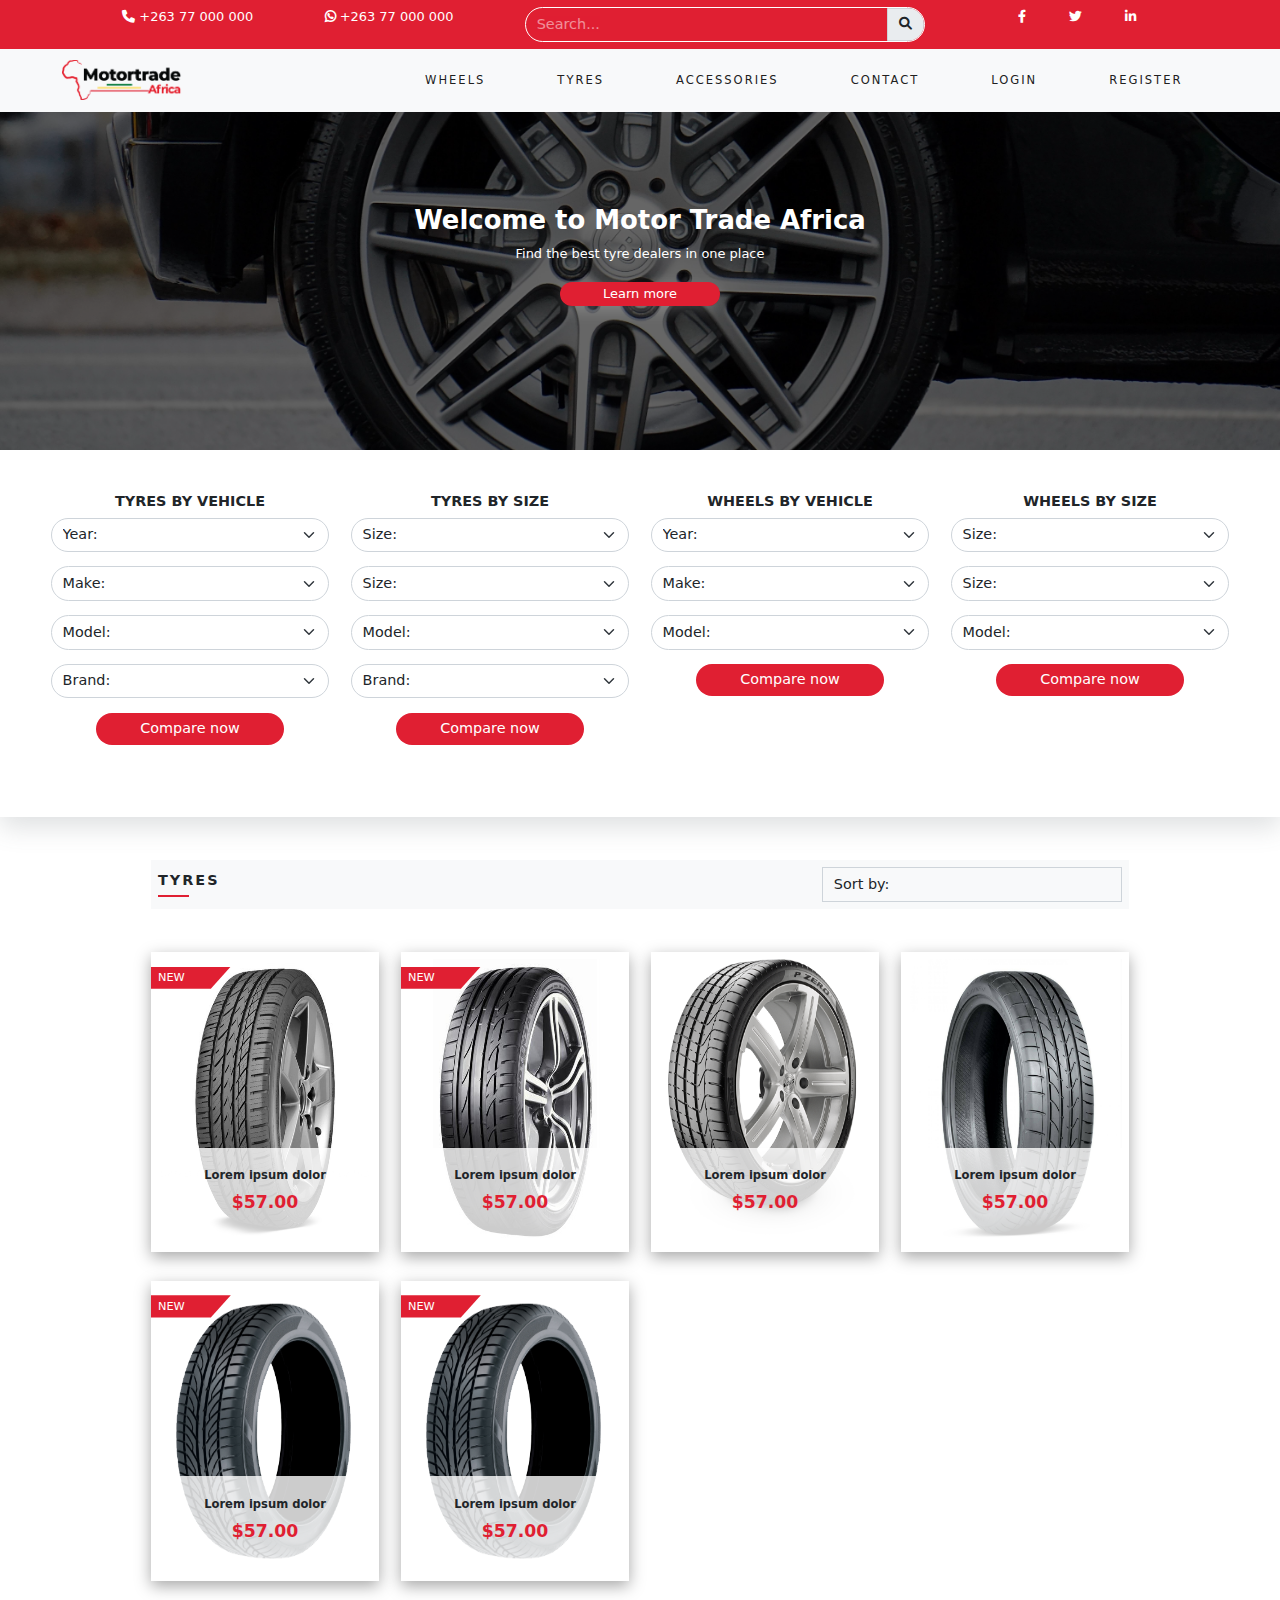
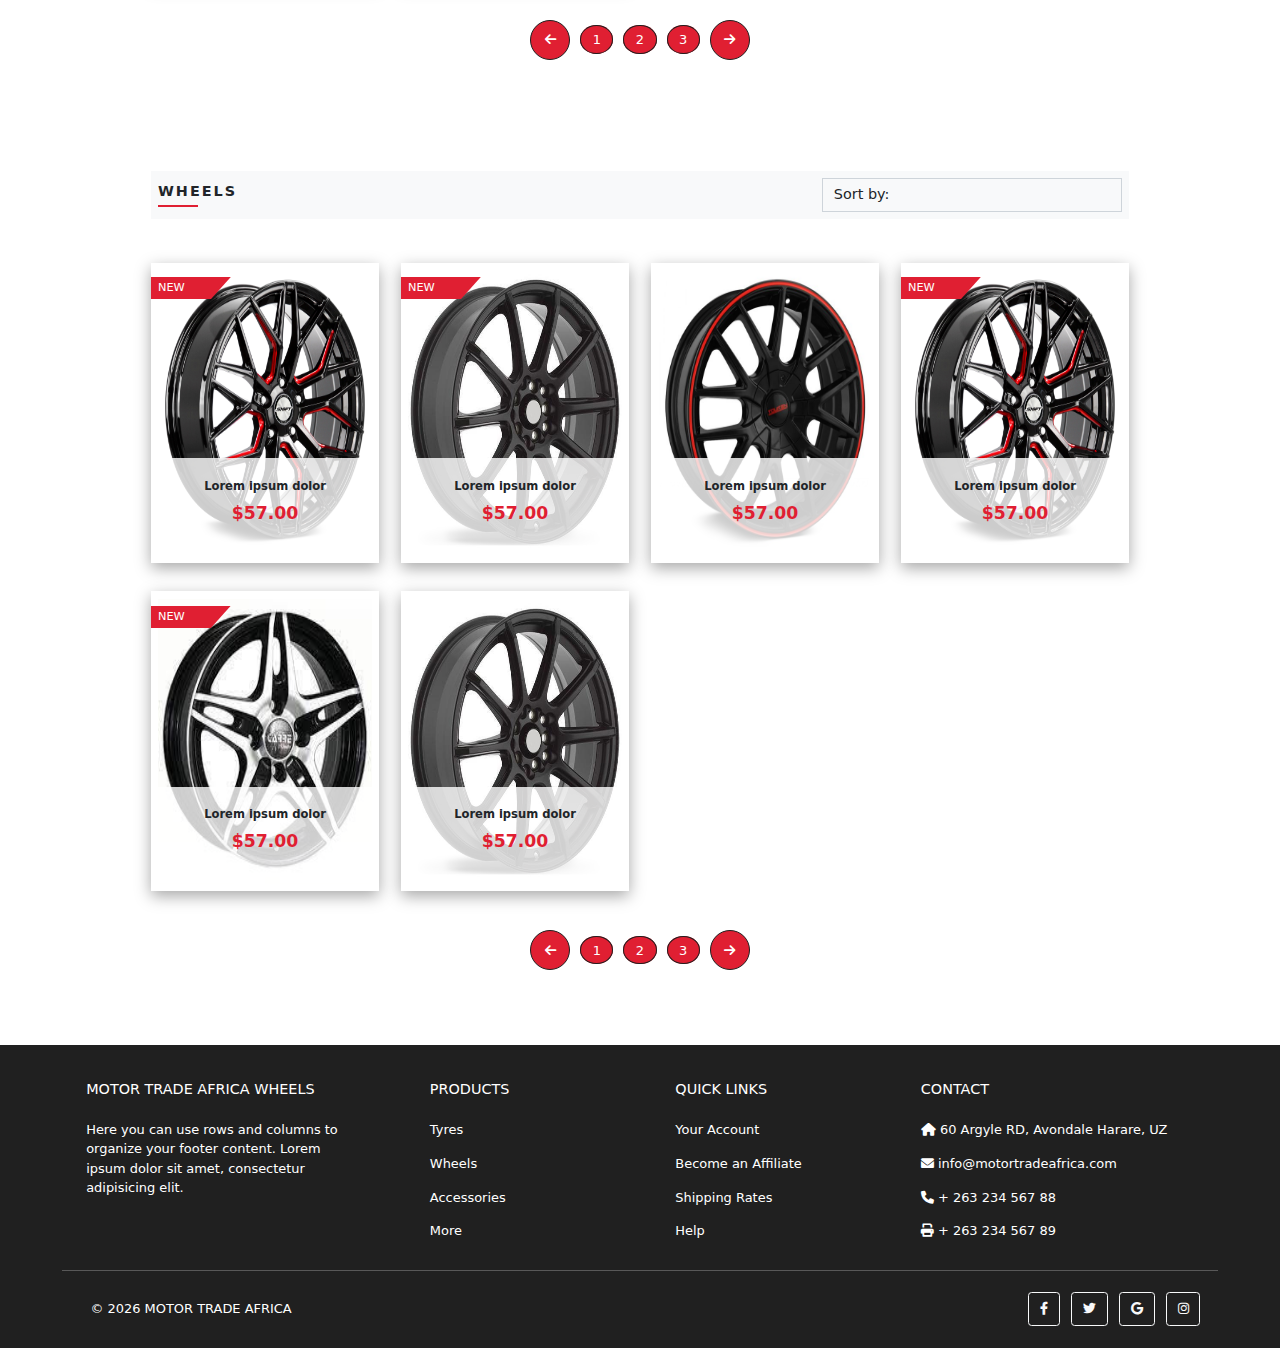
<file: index.html>
<!DOCTYPE html>
<html lang="en">
<head>
    <meta charset="UTF-8">
    <title>Home</title>
    <link rel="stylesheet" href="assets/css/bootstrap.min.css">
    <link rel="stylesheet" href="assets/css/style.css">
    <script src="assets/js/bootstrap.bundle.min.js"></script>

    <!--    Animate CSS -->
    <link rel="stylesheet" href="https://cdnjs.cloudflare.com/ajax/libs/animate.css/3.7.0/animate.min.css">
    <!--    owlCarousel -->
    <link rel="stylesheet"
          href="https://cdnjs.cloudflare.com/ajax/libs/OwlCarousel2/2.3.4/assets/owl.carousel.min.css"/>
    <link rel="stylesheet"
          href="https://cdnjs.cloudflare.com/ajax/libs/OwlCarousel2/2.3.4/assets/owl.theme.default.css"/>
    <script src="https://cdnjs.cloudflare.com/ajax/libs/OwlCarousel2/2.3.4/owl.carousel.js"></script>

    <!--  Fontawesome  -->
    <link rel="stylesheet" href="https://cdnjs.cloudflare.com/ajax/libs/font-awesome/6.0.0/css/all.min.css"/>

    <!--    Google fonts -->
    <link rel="preconnect" href="https://fonts.googleapis.com">
    <link rel="preconnect" href="https://fonts.gstatic.com" crossorigin>
    <link href="https://fonts.googleapis.com/css2?family=Poppins:wght@100;200;300;400;500;600;700&display=swap" rel="stylesheet">

</head>
<body>
<div class="topbar-container fixed-top">
    <div class="container mb-0 pt-1" id="topbar">
        <div class="d-flex justify-content-evenly topbar py-1 mb-0">
            <a href="#" class="d-none d-sm-none d-md-block topbar-phone-link">
                <i class="fa fa-phone"></i>
                +263 77 000 000
            </a>
            <a href="#" class="d-none d-sm-none d-md-block topbar-phone-link">
                <i class="fa-brands fa-whatsapp fw-bold"></i>
                +263 77 000 000
            </a>

            <div class="input-group mb-1 search-group">
                <input type="text" class="form-control bg-transparent" placeholder="Search..." aria-label="search field"
                       aria-describedby="basic-search">
                <span class="input-group-text" id="basic-search"><i class="fa fa-search"></i></span>
            </div>

            <div class="social d-flex flex-row justify-content-evenly">
                <a href="#" class="d-none d-sm-none d-md-block topbar-phone-link mx-4"><i class="fa-brands fa-facebook-f"></i></a>
                <a href="#" class="d-none d-sm-none d-md-block topbar-phone-link mx-4"><i class="fa-brands fa-twitter"></i></a>
                <a href="#" class="d-none d-sm-none d-md-block topbar-phone-link mx-4"><i class="fa-brands fa-linkedin-in"></i></a>
            </div>

        </div>
    </div>

    <div class="bg-light mt-0">
        <div class="container py-0">
            <nav class="navbar navbar-expand-lg navbar-light bg-light">
                <div class="container-fluid">
                    <a class="navbar-brand logo" href="index.html">
                        <img src="assets/logos/logo.png" alt="logo">
                    </a>
                    <button class="navbar-toggler" type="button" data-bs-toggle="collapse" data-bs-target="#navbarNav"
                            aria-controls="navbarNav" aria-expanded="false" aria-label="Toggle navigation">
                        <span class="navbar-toggler-icon"></span>
                    </button>
                    <div class="collapse navbar-collapse" id="navbarNav">
                        <ul class="navbar-nav ms-auto">
                            <li class="nav-item">
                                <a class="nav-link active" href="#">Wheels</a>
                            </li>
                            <li class="nav-item">
                                <a class="nav-link" href="#">Tyres</a>
                            </li>
                            <li class="nav-item">
                                <a class="nav-link" href="#">Accessories</a>
                            </li>
                            <li class="nav-item">
                                <a class="nav-link" href="#" tabindex="-1">Contact</a>
                            </li>
                            <li class="nav-item">
                                <a class="nav-link" href="login.html" tabindex="-1">Login</a>
                            </li>
                            <li class="nav-item">
                                <a class="nav-link" href="register.html" tabindex="-1">Register</a>
                            </li>
                        </ul>
                    </div>
                </div>
            </nav>
        </div>
    </div>
</div>
<!-- Hero Slider -->
<div id="carouselExampleCaptions" class="carousel slide" data-bs-ride="carousel">
    <div class="carousel-inner">

        <div class="carousel-item active">
            <img src="assets/images/hero-a.jpg" class="d-block w-100" alt="...">
            <div class="cover">
                <div class="carousel-caption d-md-block">
                    <h5>Welcome to Motor Trade Africa</h5>
                    <p class="mb-4">Find the best tyre dealers in one  place</p>
                    <a href="#" class="button my-4">Learn more</a>
                </div>
            </div>
        </div>

        <div class="carousel-item">
            <img src="assets/images/hero-b.jpg" class="d-block w-100" alt="...">
            <div class="cover">
                <div class="carousel-caption d-md-block">
                    <h5>Best tyre dealership</h5>
                    <p class="mb-4">Some representative placeholder content for the second slide.</p>
                    <a href="#" class="button my-4">Learn more</a>
                </div>
            </div>
        </div>

        <div class="carousel-item">
            <img src="assets/images/hero-c.jpg" class="d-block w-100" alt="...">
            <div class="cover">
                <div class="carousel-caption d-md-block">
                    <h5>Wheel related accessories</h5>
                    <p class="mb-4">Some representative placeholder content for the third slide.</p>
                    <a href="#" class="button my-4">Learn more</a>
                </div>
            </div>
        </div>
    </div>
</div>
<!-- Hero Slider -->

<!-- Search fields -->
<section id="search-section" class="py-5">
        <div class="container">
            <div class="row">
<!--                Tyre by vehicle-->
                <div class="col-md-3">
                    <div class="search-card">
                        <form action="#" id="tyre-by-vehicle" class="text-center">
                            <h5 class="default-h-four">Tyres by vehicle</h5>

                            <select class="form-select" aria-label="sort" id="vehicle-year">
                                <option selected>Year:</option>
                                <option value="1">1</option>
                                <option value="2">2</option>
                                <option value="3">3</option>
                                <option value="4">4</option>
                                <option value="4">5</option>
                            </select>

                            <select class="form-select" aria-label="sort" id="vehicle-make">
                                <option selected>Make:</option>
                                <option value="1">Sedan</option>
                                <option value="2">Coupe</option>
                                <option value="3">Station wagon</option>
                                <option value="4">Hatchback</option>
                                <option value="4">SUV</option>
                            </select>

                            <select class="form-select" aria-label="sort" id="vehicle-model">
                                <option selected>Model:</option>
                                <option value="1">Model</option>
                                <option value="2">Model b</option>
                                <option value="3">Model c</option>
                                <option value="4">Model d</option>
                                <option value="4">Model e</option>
                            </select>

                            <select class="form-select" aria-label="sort" id="vehicle-brand">
                                <option selected>Brand:</option>
                                <option value="1">Brand</option>
                                <option value="2">Brand b</option>
                                <option value="3">Model c</option>
                                <option value="4">Brand d</option>
                                <option value="4">Brand e</option>
                            </select>

                            <button class="compare btn">Compare now</button>
                        </form>
                    </div>
                </div>
<!--                Tyre by size -->
                <div class="col-md-3">
                    <div class="search-card">
                        <form action="#" id="tyre-by-size" class="text-center">
                            <h5 class="default-h-four">Tyres by size</h5>

                            <select class="form-select" aria-label="sort" id="tyre-size">
                                <option selected>Size:</option>
                                <option value="2">6</option>
                                <option value="1">6.5</option>
                                <option value="3">7</option>
                                <option value="4">7.5</option>
                                <option value="4">8</option>
                            </select>

                            <select class="form-select" aria-label="sort" id="second-tyre-size">
                                <option selected>Size:</option>
                                <option value="1">1</option>
                                <option value="2">2</option>
                                <option value="3">3</option>
                                <option value="4">4</option>
                                <option value="4">5</option>
                            </select>

                            <select class="form-select" aria-label="sort" id="model">
                                <option selected>Model:</option>
                                <option value="1">Model</option>
                                <option value="2">Model b</option>
                                <option value="3">Model c</option>
                                <option value="4">Model d</option>
                                <option value="4">Model e</option>
                            </select>
                            <select class="form-select" aria-label="sort" id="brand">
                                <option selected>Brand:</option>
                                <option value="1">Brand</option>
                                <option value="2">Brand b</option>
                                <option value="3">Model c</option>
                                <option value="4">Brand d</option>
                                <option value="4">Brand e</option>
                            </select>

                            <button class="compare btn">Compare now</button>
                        </form>
                    </div>
                </div>
<!--                Rim by vehicle -->
                <div class="col-md-3">
                    <div class="search-card">
                        <form action="#" id="rim-by-vehicle" class="text-center">
                            <h5 class="default-h-four">Wheels by vehicle</h5>

                            <select class="form-select" aria-label="sort" id="year">
                                <option selected>Year:</option>
                                <option value="1">1</option>
                                <option value="2">2</option>
                                <option value="3">3</option>
                                <option value="4">4</option>
                                <option value="4">5</option>
                            </select>

                            <select class="form-select" aria-label="sort" id="make">
                                <option selected>Make:</option>
                                <option value="1">Sedan</option>
                                <option value="2">Coupe</option>
                                <option value="3">Station wagon</option>
                                <option value="4">Hatchback</option>
                                <option value="4">SUV</option>
                            </select>

                            <select class="form-select" aria-label="sort" id="model">
                                <option selected>Model:</option>
                                <option value="1">Model</option>
                                <option value="2">Model b</option>
                                <option value="3">Model c</option>
                                <option value="4">Model d</option>
                                <option value="4">Model e</option>
                            </select>

                            <button class="compare btn">Compare now</button>
                        </form>
                    </div>
                </div>
<!--                Rim by size -->
                <div class="col-md-3">
                    <div class="search-card">
                        <form action="#" id="rim-by-size" class="text-center">
                            <h5 class="default-h-four">Wheels by size</h5>

                            <select class="form-select" aria-label="sort" id="first-size">
                                <option selected>Size:</option>
                                <option value="1">1</option>
                                <option value="2">2</option>
                                <option value="3">3</option>
                                <option value="4">4</option>
                                <option value="4">5</option>
                            </select>

                            <select class="form-select" aria-label="sort" id="second-size">
                                <option selected>Size:</option>
                                <option value="1">1</option>
                                <option value="2">2</option>
                                <option value="3">3</option>
                                <option value="4">4</option>
                                <option value="4">5</option>
                            </select>

                            <select class="form-select" aria-label="sort" id="model">
                                <option selected>Model:</option>
                                <option value="1">Model</option>
                                <option value="2">Model b</option>
                                <option value="3">Model c</option>
                                <option value="4">Model d</option>
                                <option value="4">Model e</option>
                            </select>

                            <button class="compare btn">Compare now</button>
                        </form>
                    </div>
                </div>
            </div>
        </div>
    </section>
<!-- End Search fields -->

<section class="featured py-5">
    <div class="container">
        <div class="row">
            <div class="col-md-10 mx-auto">
                <div class="bg-light d-block text-center mb-5 p-2">
                    <div class="d-flex justify-content-between flex-md-row flex-sm-column align-items-center">
                        <h4 class="default-h-four">Tyres</h4>
                        <select class="form-select" aria-label="sort" id="sort">
                            <option selected style="font-size: .8rem">Sort by:</option>
                            <option value="1">Most relevant</option>
                            <option value="2">A-Z</option>
                            <option value="3">Z-A</option>
                            <option value="4">Lowest price</option>
                            <option value="4">Highest price</option>
                        </select>
                    </div>
                </div>

                <!--        Products -->
                <div class="row my-3">
                    <div class="col-md-3">
                        <div class="tyre-card p-2" data-bs-toggle="tooltip" data-bs-placement="top"
                             title="Click to view more">
                            <a href="product-detail.html">
                                <img src="assets/images/tyre-a.jpg" alt="">
                            </a>

                            <h5 class="new small ps-2">NEW</h5>
                            <div class="product-detail d-flex justify-content-center align-items-center p-4 flex-column">
                                <h5 class="product-name">Lorem ipsum dolor</h5>
                                <p class="price">$57.00</p>
                            </div>
                        </div>
                    </div>

                    <div class="col-md-3">
                        <div class="tyre-card p-2" data-bs-toggle="tooltip" data-bs-placement="top"
                             title="Click to view more">
                            <a href="product-detail.html">
                                <img src="assets/images/tyre-b.jpg" alt="">
                            </a>

                            <h5 class="new small ps-2">NEW</h5>
                            <div class="product-detail d-flex justify-content-center align-items-center p-4 flex-column">
                                <h5 class="product-name">Lorem ipsum dolor</h5>
                                <p class="price">$57.00</p>
                            </div>
                        </div>
                    </div>

                    <div class="col-md-3">
                        <div class="tyre-card p-2" data-bs-toggle="tooltip" data-bs-placement="top"
                             title="Click to view more">
                            <a href="">
                                <img src="assets/images/tyre-c.png" alt="">
                            </a>

                            <div class="product-detail d-flex justify-content-center align-items-center p-4 flex-column">
                                <h5 class="product-name">Lorem ipsum dolor</h5>
                                <p class="price">$57.00</p>
                            </div>
                        </div>
                    </div>

                    <div class="col-md-3">
                        <div class="tyre-card p-2" data-bs-toggle="tooltip" data-bs-placement="top"
                             title="Click to view more">
                            <a href="">
                                <img src="assets/images/tyre-d.jpg" alt="">
                            </a>

                            <div class="product-detail d-flex justify-content-center align-items-center p-4 flex-column">
                                <h5 class="product-name">Lorem ipsum dolor</h5>
                                <p class="price">$57.00</p>
                            </div>
                        </div>
                    </div>

                    <div class="col-md-3">
                        <div class="tyre-card p-2" data-bs-toggle="tooltip" data-bs-placement="top"
                             title="Click to view more">
                            <a href="">
                                <img src="assets/images/tyre-e.png" alt="">
                            </a>

                            <h5 class="new small ps-2">NEW</h5>
                            <div class="product-detail d-flex justify-content-center align-items-center p-4 flex-column">
                                <h5 class="product-name">Lorem ipsum dolor</h5>
                                <p class="price">$57.00</p>
                            </div>
                        </div>
                    </div>

                    <div class="col-md-3">
                        <div class="tyre-card p-2" data-bs-toggle="tooltip" data-bs-placement="top"
                             title="Click to view more">
                            <a href="">
                                <img src="assets/images/tyre-e.png" alt="">
                            </a>

                            <h5 class="new small ps-2">NEW</h5>
                            <div class="product-detail d-flex justify-content-center align-items-center p-4 flex-column">
                                <h5 class="product-name">Lorem ipsum dolor</h5>
                                <p class="price">$57.00</p>
                            </div>
                        </div>
                    </div>
                    <div class="my-2 w-100 text-center">
                        <div class="row">
                            <div class="col-md-4 col-sm-12 mx-auto">
                                <button class="page">
                                    <i class="fa fa-arrow-left"></i>
                                </button>
                                <span class="page">1</span>
                                <span class="page">2</span>
                                <span class="page">3</span>
                                <button class="page">
                                    <i class="fa fa-arrow-right"></i>
                                </button>
                            </div>
                        </div>
                    </div>
                </div>
                <!--        Products -->
            </div>
        </div>
    </div>
</section>

<section class="featured py-5">
    <div class="container">
        <div class="row">
            <div class="col-md-10 mx-auto">
                <div class="bg-light d-block text-center mb-5 p-2">
                    <div class="d-flex justify-content-between flex-md-row flex-sm-column align-items-center">
                        <h4 class="default-h-four">Wheels</h4>
                        <select class="form-select" aria-label="sort" id="sort">
                            <option selected style="font-size: .8rem">Sort by:</option>
                            <option value="1">Most relevant</option>
                            <option value="2">A-Z</option>
                            <option value="3">Z-A</option>
                            <option value="4">Lowest price</option>
                            <option value="4">Highest price</option>
                        </select>
                    </div>
                </div>

                <!--        Products -->
                <div class="row my-4">
                    <div class="col-md-3">
                        <div class="tyre-card p-2" data-bs-toggle="tooltip" data-bs-placement="top"
                             title="Click to view more">
                            <a href="">
                                <img src="assets/images/rim-d.jpg" alt="">
                            </a>

                            <h5 class="new small ps-2">NEW</h5>
                            <div class="product-detail d-flex justify-content-center align-items-center p-4 flex-column">
                                <h5 class="product-name">Lorem ipsum dolor</h5>
                                <p class="price">$57.00</p>
                            </div>
                        </div>
                    </div>

                    <div class="col-md-3">
                        <div class="tyre-card p-2" data-bs-toggle="tooltip" data-bs-placement="top"
                             title="Click to view more">
                            <a href="">
                                <img src="assets/images/rim-b.jpg" alt="">
                            </a>

                            <h5 class="new small ps-2">NEW</h5>
                            <div class="product-detail d-flex justify-content-center align-items-center p-4 flex-column">
                                <h5 class="product-name">Lorem ipsum dolor</h5>
                                <p class="price">$57.00</p>
                            </div>
                        </div>
                    </div>

                    <div class="col-md-3">
                        <div class="tyre-card p-2" data-bs-toggle="tooltip" data-bs-placement="top"
                             title="Click to view more">
                            <a href="">
                                <img src="assets/images/rim-c.jpg" alt="">
                            </a>

                            <div class="product-detail d-flex justify-content-center align-items-center p-4 flex-column">
                                <h5 class="product-name">Lorem ipsum dolor</h5>
                                <p class="price">$57.00</p>
                            </div>
                        </div>
                    </div>

                    <div class="col-md-3">
                        <div class="tyre-card p-2" data-bs-toggle="tooltip" data-bs-placement="top"
                             title="Click to view more">
                            <a href="">
                                <img src="assets/images/rim-d.jpg" alt="">
                            </a>
                            <h5 class="new small ps-2">NEW</h5>
                            <div class="product-detail d-flex justify-content-center align-items-center p-4 flex-column">
                                <h5 class="product-name">Lorem ipsum dolor</h5>
                                <p class="price">$57.00</p>
                            </div>
                        </div>
                    </div>

                    <div class="col-md-3">
                        <div class="tyre-card p-2" data-bs-toggle="tooltip" data-bs-placement="top"
                             title="Click to view more">
                            <a href="">
                                <img src="assets/images/rim-a.jpg" alt="">
                            </a>

                            <h5 class="new small ps-2">NEW</h5>
                            <div class="product-detail d-flex justify-content-center align-items-center p-4 flex-column">
                                <h5 class="product-name">Lorem ipsum dolor</h5>
                                <p class="price">$57.00</p>
                            </div>
                        </div>
                    </div>

                    <div class="col-md-3">
                        <div class="tyre-card p-2" data-bs-toggle="tooltip" data-bs-placement="top"
                             title="Click to view more">
                            <a href="">
                                <img src="assets/images/rim-b.jpg" alt="">
                            </a>

                            <div class="product-detail d-flex justify-content-center align-items-center p-4 flex-column">
                                <h5 class="product-name">Lorem ipsum dolor</h5>
                                <p class="price">$57.00</p>
                            </div>
                        </div>
                    </div>
                    <div class="my-2 w-100 text-center">
                        <div class="row">
                            <div class="col-md-4 col-sm-12 mx-auto">
                                <button class="page">
                                    <i class="fa fa-arrow-left"></i>
                                </button>
                                <span class="page">1</span>
                                <span class="page">2</span>
                                <span class="page">3</span>
                                <button class="page">
                                    <i class="fa fa-arrow-right"></i>
                                </button>
                            </div>
                        </div>
                    </div>
                </div>
                <!--        Products -->
            </div>
        </div>
    </div>
</section>

<!--<section id="spares" class="my-5">-->
<!--    <div class="container">-->
<!--     <div class="row">-->
<!--         <div class="col-md-10 mx-auto">-->
<!--             <div class="bg-light d-block text-center mb-5 p-2">-->
<!--                 <div class="d-flex justify-content-between flex-md-row flex-sm-column align-items-center">-->
<!--                     <h4 class="default-h-four">Accessories</h4>-->
<!--                 </div>-->
<!--             </div>-->

<!--             <div class="row my-5 mx-auto owl-carousel owl-theme">-->
<!--                 <div class="col product-item mx-auto">-->
<!--                     <div class="product-img">-->
<!--                         <img src="assets/images/plastic-hub-rings.jpg" alt="" class="img-fluid d-block mx-auto">-->
<!--                         <span class="heart-icon">-->
<!--                   <i class="fa-regular fa-heart"></i>-->
<!--               </span>-->
<!--                         <div class="row btns w-100 mx-auto">-->
<!--                             <button type="button" class="col-6 px-2">-->
<!--                                 <i class="fa fa-eye"></i> View-->
<!--                             </button>-->
<!--                             <button type="button" class="col-6 px-2">-->
<!--                                 <i class="fa fa-phone"></i> Call Dealer-->
<!--                             </button>-->
<!--                         </div>-->
<!--                     </div>-->
<!--                     <div class="product-info p-3">-->
<!--                         <span class="product-type">Lorem ipsum dolor.</span>-->
<!--                         <a href="" class="d-block text-decoration-none py-2 product-name">Plastic Hub Rings</a>-->
<!--                         <span class="product-price">$ 00.00</span>-->
<!--                         <div class="rating d-flex mt-1">-->
<!--                             <span><i class="fa fa-star"></i></span>-->
<!--                             <span><i class="fa fa-star"></i></span>-->
<!--                             <span><i class="fa fa-star"></i></span>-->
<!--                             <span><i class="fa fa-star-half"></i></span>-->
<!--                             <span class="text-secondary">(78 reviews)</span>-->
<!--                         </div>-->
<!--                     </div>-->
<!--                 </div>-->
<!--                 <div class="col product-item mx-auto">-->
<!--                     <div class="product-img">-->
<!--                         <img src="assets/images/cargo-liner.jpg" alt="" class="img-fluid d-block mx-auto">-->
<!--                         <span class="heart-icon">-->
<!--                   <i class="fa-regular fa-heart"></i>-->
<!--               </span>-->
<!--                         <div class="row btns w-100 mx-auto">-->
<!--                             <button type="button" class="col-6 px-2">-->
<!--                                 <i class="fa fa-eye"></i> View details-->
<!--                             </button>-->
<!--                             <button type="button" class="col-6 px-2">-->
<!--                                 <i class="fa fa-phone"></i> Call Dealer-->
<!--                             </button>-->
<!--                         </div>-->
<!--                     </div>-->
<!--                     <div class="product-info p-3">-->
<!--                         <span class="product-type">Lorem ipsum dolor.</span>-->
<!--                         <a href="" class="d-block text-decoration-none py-2 product-name">Cargo Liner</a>-->
<!--                         <span class="product-price">$ 00.00</span>-->
<!--                         <div class="rating d-flex mt-1">-->
<!--                             <span><i class="fa fa-star"></i></span>-->
<!--                             <span><i class="fa fa-star"></i></span>-->
<!--                             <span><i class="fa fa-star"></i></span>-->
<!--                             <span><i class="fa fa-star-half"></i></span>-->
<!--                             <span class="text-secondary">(78 reviews)</span>-->
<!--                         </div>-->
<!--                     </div>-->
<!--                 </div>-->
<!--                 <div class="col product-item mx-auto">-->
<!--                     <div class="product-img">-->
<!--                         <img src="assets/images/leveling-kits.jpg" alt="" class="img-fluid d-block mx-auto">-->
<!--                         <span class="heart-icon">-->
<!--                   <i class="fa-regular fa-heart"></i>-->
<!--               </span>-->
<!--                         <div class="row btns w-100 mx-auto">-->
<!--                             <button type="button" class="col-6 px-2">-->
<!--                                 <i class="fa fa-eye"></i> View details-->
<!--                             </button>-->
<!--                             <button type="button" class="col-6 px-2">-->
<!--                                 <i class="fa fa-phone"></i> Call Dealer-->
<!--                             </button>-->
<!--                         </div>-->
<!--                     </div>-->
<!--                     <div class="product-info p-3">-->
<!--                         <span class="product-type">Lorem ipsum dolor.</span>-->
<!--                         <a href="" class="d-block text-decoration-none py-2 product-name">Leveling Kits</a>-->
<!--                         <span class="product-price">$ 00.00</span>-->
<!--                         <div class="rating d-flex mt-1">-->
<!--                             <span><i class="fa fa-star"></i></span>-->
<!--                             <span><i class="fa fa-star"></i></span>-->
<!--                             <span><i class="fa fa-star"></i></span>-->
<!--                             <span><i class="fa fa-star-half"></i></span>-->
<!--                             <span class="text-secondary">(78 reviews)</span>-->
<!--                         </div>-->
<!--                     </div>-->
<!--                 </div>-->
<!--                 <div class="col product-item mx-auto">-->
<!--                     <div class="product-img">-->
<!--                         <img src="assets/images/bumper-grill.webp" alt="" class="img-fluid d-block mx-auto">-->
<!--                         <span class="heart-icon">-->
<!--                   <i class="fa-regular fa-heart"></i>-->
<!--               </span>-->
<!--                         <div class="row btns w-100 mx-auto">-->
<!--                             <button type="button" class="col-6 px-2">-->
<!--                                 <i class="fa fa-eye"></i> View details-->
<!--                             </button>-->
<!--                             <button type="button" class="col-6 px-2">-->
<!--                                 <i class="fa fa-phone"></i> Call Dealer-->
<!--                             </button>-->
<!--                         </div>-->
<!--                     </div>-->
<!--                     <div class="product-info p-3">-->
<!--                         <span class="product-type">Lorem ipsum dolor.</span>-->
<!--                         <a href="" class="d-block text-decoration-none py-2 product-name">Bumper Grille</a>-->
<!--                         <span class="product-price">$ 00.00</span>-->
<!--                         <div class="rating d-flex mt-1">-->
<!--                             <span><i class="fa fa-star"></i></span>-->
<!--                             <span><i class="fa fa-star"></i></span>-->
<!--                             <span><i class="fa fa-star"></i></span>-->
<!--                             <span><i class="fa fa-star-half"></i></span>-->
<!--                             <span class="text-secondary">(78 reviews)</span>-->
<!--                         </div>-->
<!--                     </div>-->
<!--                 </div>-->
<!--                 <div class="col product-item mx-auto">-->
<!--                     <div class="product-img">-->
<!--                         <img src="assets/images/window-deflector.jpeg" alt="" class="img-fluid d-block mx-auto">-->
<!--                         <span class="heart-icon">-->
<!--                   <i class="fa-regular fa-heart"></i>-->
<!--               </span>-->
<!--                         <div class="row btns w-100 mx-auto">-->
<!--                             <button type="button" class="col-6 px-2">-->
<!--                                 <i class="fa fa-eye"></i> View details-->
<!--                             </button>-->
<!--                             <button type="button" class="col-6 px-2">-->
<!--                                 <i class="fa fa-phone"></i> Call Dealer-->
<!--                             </button>-->
<!--                         </div>-->
<!--                     </div>-->
<!--                     <div class="product-info p-3">-->
<!--                         <span class="product-type">Lorem ipsum dolor.</span>-->
<!--                         <a href="" class="d-block text-decoration-none py-2 product-name">Window deflector</a>-->
<!--                         <span class="product-price">$ 00.00</span>-->
<!--                         <div class="rating d-flex mt-1">-->
<!--                             <span><i class="fa fa-star"></i></span>-->
<!--                             <span><i class="fa fa-star"></i></span>-->
<!--                             <span><i class="fa fa-star"></i></span>-->
<!--                             <span><i class="fa fa-star-half"></i></span>-->
<!--                             <span class="text-secondary">(78 reviews)</span>-->
<!--                         </div>-->
<!--                     </div>-->
<!--                 </div>-->
<!--                 <div class="col product-item mx-auto">-->
<!--                     <div class="product-img">-->
<!--                         <img src="assets/images/car-floor-mat.jpg" alt="" class="img-fluid d-block mx-auto">-->
<!--                         <span class="heart-icon">-->
<!--                   <i class="fa-regular fa-heart"></i>-->
<!--               </span>-->
<!--                         <div class="row btns w-100 mx-auto">-->
<!--                             <button type="button" class="col-6 px-2">-->
<!--                                 <i class="fa fa-eye"></i> View details-->
<!--                             </button>-->
<!--                             <button type="button" class="col-6 px-2">-->
<!--                                 <i class="fa fa-phone"></i> Call Dealer-->
<!--                             </button>-->
<!--                         </div>-->
<!--                     </div>-->
<!--                     <div class="product-info p-3">-->
<!--                         <span class="product-type">Lorem ipsum dolor.</span>-->
<!--                         <a href="" class="d-block text-decoration-none py-2 product-name">Parts - Lorem ipsum dolor sit.</a>-->
<!--                         <span class="product-price">$ 00.00</span>-->
<!--                         <div class="rating d-flex mt-1">-->
<!--                             <span><i class="fa fa-star"></i></span>-->
<!--                             <span><i class="fa fa-star"></i></span>-->
<!--                             <span><i class="fa fa-star"></i></span>-->
<!--                             <span><i class="fa fa-star-half"></i></span>-->
<!--                             <span class="text-secondary">(78 reviews)</span>-->
<!--                         </div>-->
<!--                     </div>-->
<!--                 </div>-->
<!--             </div>-->
<!--         </div>-->
<!--     </div>-->



<!--    </div>-->
<!--</section>-->



<!-- Footer -->
<footer
        class="text-center text-lg-start text-white"
        style="background-color: #202020"
>
    <!-- Grid container -->
    <div class="container p-4 pb-0">
        <!-- Section: Links -->
        <section class="">
            <!--Grid row-->
            <div class="row">
                <!-- Grid column -->
                <div class="col-md-3 col-lg-3 col-xl-3 mx-auto mt-3">
                    <h6 class="text-uppercase mb-4 font-weight-bold">
                        Motor Trade Africa Wheels
                    </h6>
                    <p>
                        Here you can use rows and columns to organize your footer
                        content. Lorem ipsum dolor sit amet, consectetur adipisicing
                        elit.
                    </p>
                </div>
                <!-- Grid column -->

                <hr class="w-100 clearfix d-md-none" />

                <!-- Grid column -->
                <div class="col-md-2 col-lg-2 col-xl-2 mx-auto mt-3">
                    <h6 class="text-uppercase mb-4 font-weight-bold">Products</h6>
                    <p>
                        <a class="text-white">Tyres</a>
                    </p>
                    <p>
                        <a class="text-white">Wheels</a>
                    </p>
                    <p>
                        <a class="text-white">Accessories</a>
                    </p>
                    <p>
                        <a class="text-white">More</a>
                    </p>
                </div>
                <!-- Grid column -->

                <hr class="w-100 clearfix d-md-none" />

                <!-- Grid column -->
                <div class="col-md-3 col-lg-2 col-xl-2 mx-auto mt-3">
                    <h6 class="text-uppercase mb-4 font-weight-bold">Quick links</h6>
                    <p>
                        <a class="text-white">Your Account</a>
                    </p>
                    <p>
                        <a class="text-white">Become an Affiliate</a>
                    </p>
                    <p>
                        <a class="text-white">Shipping Rates</a>
                    </p>
                    <p>
                        <a class="text-white">Help</a>
                    </p>
                </div>

                <!-- Grid column -->
                <hr class="w-100 clearfix d-md-none" />

                <!-- Grid column -->
                <div class="col-md-4 col-lg-3 col-xl-3 mx-auto mt-3">
                    <h6 class="text-uppercase mb-4 font-weight-bold"> Contact</h6>
                    <p><i class="fas fa-home mr-3"></i> 60 Argyle RD, Avondale Harare, UZ</p>
                    <p><i class="fas fa-envelope mr-3"></i> info@motortradeafrica.com</p>
                    <p><i class="fas fa-phone mr-3"></i> + 263 234 567 88</p>
                    <p><i class="fas fa-print mr-3"></i> + 263 234 567 89</p>
                </div>
                <!-- Grid column -->
            </div>
            <!--Grid row-->
        </section>
        <!-- Section: Links -->

        <hr class="my-3">

        <!-- Section: Copyright -->
        <section class="p-3 pt-0">
            <div class="row d-flex align-items-center">
                <!-- Grid column -->
                <div class="col-md-7 col-lg-8 text-center text-md-start">
                    <!-- Copyright -->
                    <div class="p-3">
                        &copy; <script type="text/javascript">
                        document.write(new Date().getFullYear());
                    </script>
                        <a class="text-white" href="https://motortradeafrica.com/"
                        >MOTOR TRADE AFRICA</a>
                    </div>
                    <!-- Copyright -->
                </div>
                <!-- Grid column -->

                <!-- Grid column -->
                <div class="col-md-5 col-lg-4 ml-lg-0 text-center text-md-end">
                    <!-- Facebook -->
                    <a
                            class="btn btn-outline-light btn-floating m-1"
                            class="text-white"
                            role="button"
                    ><i class="fab fa-facebook-f"></i
                    ></a>

                    <!-- Twitter -->
                    <a
                            class="btn btn-outline-light btn-floating m-1"
                            class="text-white"
                            role="button"
                    ><i class="fab fa-twitter"></i
                    ></a>

                    <!-- Google -->
                    <a
                            class="btn btn-outline-light btn-floating m-1"
                            class="text-white"
                            role="button"
                    ><i class="fab fa-google"></i
                    ></a>

                    <!-- Instagram -->
                    <a
                            class="btn btn-outline-light btn-floating m-1"
                            class="text-white"
                            role="button"
                    ><i class="fab fa-instagram"></i
                    ></a>
                </div>
                <!-- Grid column -->
            </div>
        </section>
        <!-- Section: Copyright -->
    </div>
    <!-- Grid container -->
</footer>
<!-- Footer -->
<script src="assets/js/bootstrap.bundle.min.js"></script>
<script src="assets/js/custom.js"></script>
</body>
</html>
</file>
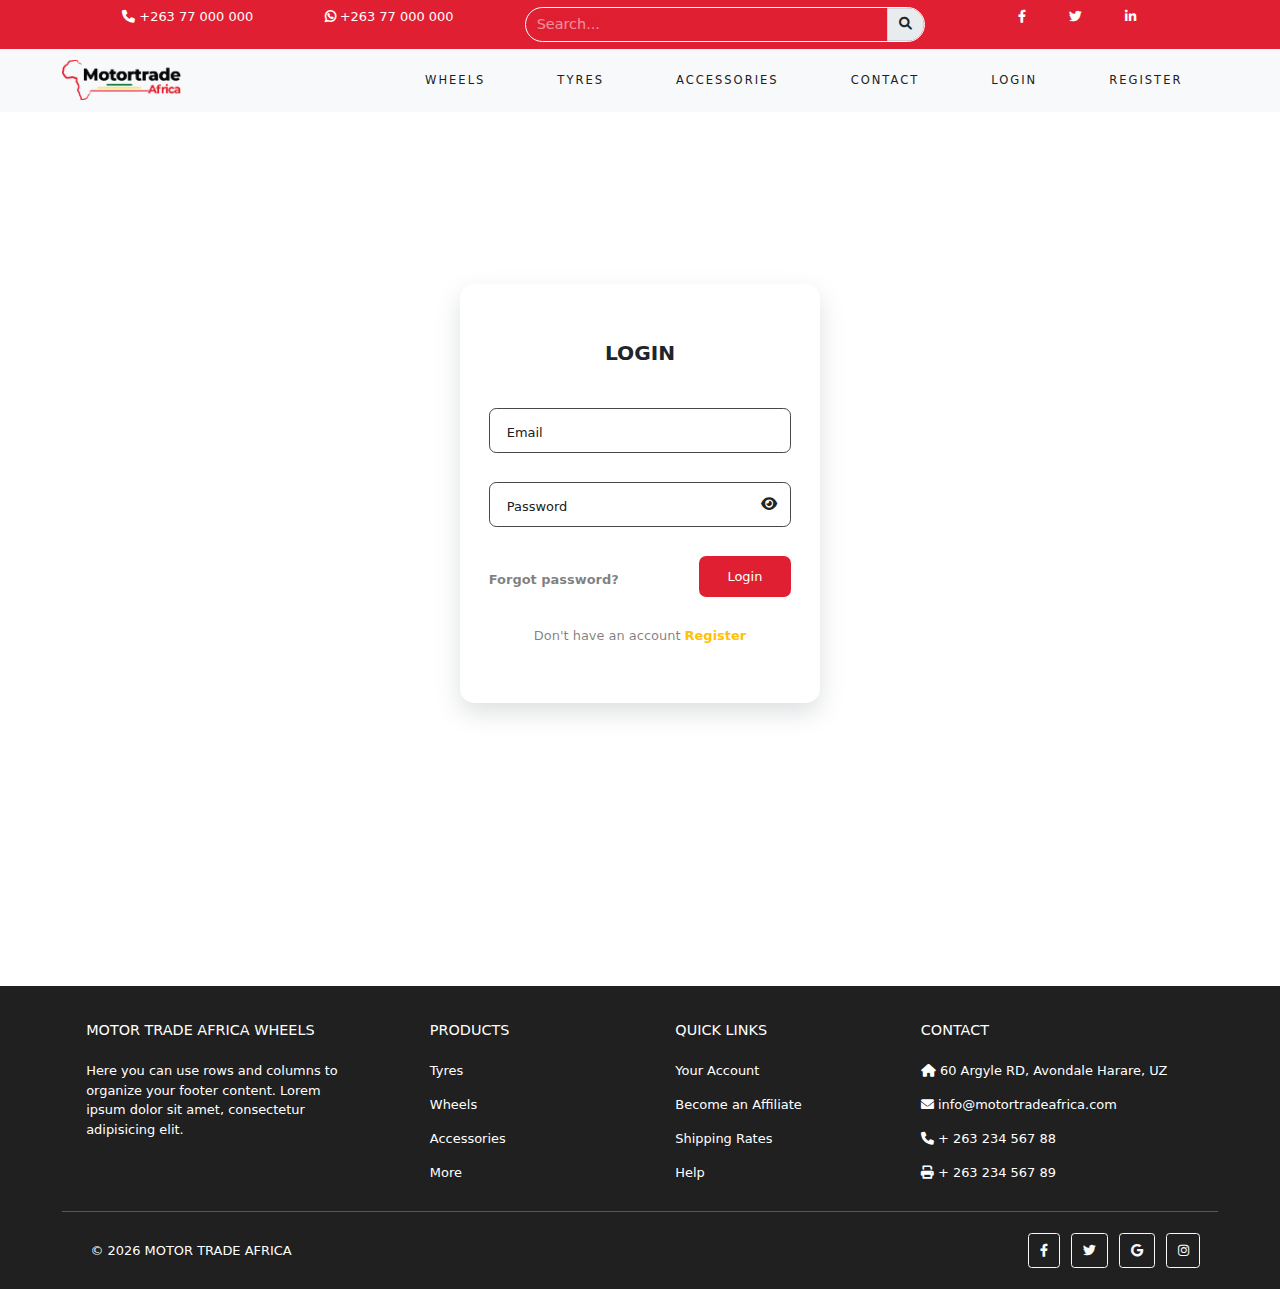
<file: login.html>
<!DOCTYPE html>
<html lang="en">
<head>
    <meta charset="UTF-8">
    <title>Home</title>
    <link rel="stylesheet" href="assets/css/bootstrap.min.css">
    <link rel="stylesheet" href="assets/css/style.css">
    <script src="assets/js/bootstrap.bundle.min.js"></script>
    <script src="assets/js/jquery-3.6.0.min.js"></script>

    <!--    Animate CSS -->
    <link rel="stylesheet" href="https://cdnjs.cloudflare.com/ajax/libs/animate.css/3.7.0/animate.min.css">
    <!--    owlCarousel -->
    <link rel="stylesheet"
          href="https://cdnjs.cloudflare.com/ajax/libs/OwlCarousel2/2.3.4/assets/owl.carousel.min.css"/>
    <link rel="stylesheet"
          href="https://cdnjs.cloudflare.com/ajax/libs/OwlCarousel2/2.3.4/assets/owl.theme.default.css"/>
    <script src="https://cdnjs.cloudflare.com/ajax/libs/OwlCarousel2/2.3.4/owl.carousel.js"></script>

    <!--  Fontawesome  -->
    <link rel="stylesheet" href="https://cdnjs.cloudflare.com/ajax/libs/font-awesome/6.0.0/css/all.min.css"/>

    <!--    Google fonts -->
    <link rel="preconnect" href="https://fonts.googleapis.com">
    <link rel="preconnect" href="https://fonts.gstatic.com" crossorigin>
    <link href="https://fonts.googleapis.com/css2?family=Poppins:wght@100;200;300;400;500;600;700&display=swap" rel="stylesheet">

</head>
<body>
<div class="topbar-container fixed-top">
    <div class="container mb-0 pt-1" id="topbar">
        <div class="d-flex justify-content-evenly topbar py-1 mb-0">
            <a href="#" class="d-none d-sm-none d-md-block topbar-phone-link">
                <i class="fa fa-phone"></i>
                +263 77 000 000
            </a>
            <a href="#" class="d-none d-sm-none d-md-block topbar-phone-link">
                <i class="fa-brands fa-whatsapp fw-bold"></i>
                +263 77 000 000
            </a>

            <div class="input-group mb-1 search-group">
                <input type="text" class="form-control bg-transparent" placeholder="Search..." aria-label="search field"
                       aria-describedby="basic-search">
                <span class="input-group-text" id="basic-search"><i class="fa fa-search"></i></span>
            </div>

            <div class="social d-flex flex-row justify-content-evenly">
                <a href="#" class="d-none d-sm-none d-md-block topbar-phone-link mx-4"><i class="fa-brands fa-facebook-f"></i></a>
                <a href="#" class="d-none d-sm-none d-md-block topbar-phone-link mx-4"><i class="fa-brands fa-twitter"></i></a>
                <a href="#" class="d-none d-sm-none d-md-block topbar-phone-link mx-4"><i class="fa-brands fa-linkedin-in"></i></a>
            </div>

        </div>
    </div>

    <div class="bg-light mt-0">
        <div class="container py-0">
            <nav class="navbar navbar-expand-lg navbar-light bg-light">
                <div class="container-fluid">
                    <a class="navbar-brand logo" href="index.html">
                        <img src="assets/logos/logo.png" alt="logo">
                    </a>
                    <button class="navbar-toggler" type="button" data-bs-toggle="collapse" data-bs-target="#navbarNav"
                            aria-controls="navbarNav" aria-expanded="false" aria-label="Toggle navigation">
                        <span class="navbar-toggler-icon"></span>
                    </button>
                    <div class="collapse navbar-collapse" id="navbarNav">
                        <ul class="navbar-nav ms-auto">
                            <li class="nav-item">
                                <a class="nav-link active" href="#">Wheels</a>
                            </li>
                            <li class="nav-item">
                                <a class="nav-link" href="#">Tyres</a>
                            </li>
                            <li class="nav-item">
                                <a class="nav-link" href="#">Accessories</a>
                            </li>
                            <li class="nav-item">
                                <a class="nav-link" href="#" tabindex="-1">Contact</a>
                            </li>
                            <li class="nav-item">
                                <a class="nav-link" href="login.html" tabindex="-1">Login</a>
                            </li>
                            <li class="nav-item">
                                <a class="nav-link" href="register.html" tabindex="-1">Register</a>
                            </li>
                        </ul>
                    </div>
                </div>
            </nav>
        </div>
    </div>
</div>

<section class="authentication my-5 d-flex justify-content-center align-items-center">
    <div class="container">
        <div class="row mx-auto">
            <div class="col-md-6 mx-auto">
                <form action="" class="auth-form mx-auto" id="login-form">
                    <div class="text-center">
                        <h1 class="form_title text-uppercase">Login</h1>
                    </div>

                    <div class="form_div">
                        <input type="text" class="form_input" placeholder="" id="name">
                        <label for="name" class="form_label">Email</label>
                    </div>

                    <div class="form_div">
                        <input type="password" class="form_input" placeholder="" id="password" name="password">
                        <label for="password" class="form_label">Password</label>
                        <span>
                            <i id="review" class="fa fa-eye" onclick="togglePW()" aria-hidden="true"></i>
                        </span>
                    </div>


                    <div class="d-flex justify-content-between align-items-center flex-md-row flex-column-reverse">
                        <a href="register.html" class="text-black-50 fw-bold">Forgot password?</a>
                        <button type="submit" class="auth-form-button mb-2">Login</button>
                    </div>
                    <div class="w-100 text-center mt-4">
                        <span class="text-black-50">Don't have an account <a href="register.html" class="text-warning fw-bold">Register</a></span>
                    </div>
                </form>
            </div>
        </div>
    </div>
</section>

<!-- Footer -->
<footer
        class="text-center text-lg-start text-white"
        style="background-color: #202020"
>
    <!-- Grid container -->
    <div class="container p-4 pb-0">
        <!-- Section: Links -->
        <section class="">
            <!--Grid row-->
            <div class="row">
                <!-- Grid column -->
                <div class="col-md-3 col-lg-3 col-xl-3 mx-auto mt-3">
                    <h6 class="text-uppercase mb-4 font-weight-bold">
                        Motor Trade Africa Wheels
                    </h6>
                    <p>
                        Here you can use rows and columns to organize your footer
                        content. Lorem ipsum dolor sit amet, consectetur adipisicing
                        elit.
                    </p>
                </div>
                <!-- Grid column -->

                <hr class="w-100 clearfix d-md-none" />

                <!-- Grid column -->
                <div class="col-md-2 col-lg-2 col-xl-2 mx-auto mt-3">
                    <h6 class="text-uppercase mb-4 font-weight-bold">Products</h6>
                    <p>
                        <a class="text-white">Tyres</a>
                    </p>
                    <p>
                        <a class="text-white">Wheels</a>
                    </p>
                    <p>
                        <a class="text-white">Accessories</a>
                    </p>
                    <p>
                        <a class="text-white">More</a>
                    </p>
                </div>
                <!-- Grid column -->

                <hr class="w-100 clearfix d-md-none" />

                <!-- Grid column -->
                <div class="col-md-3 col-lg-2 col-xl-2 mx-auto mt-3">
                    <h6 class="text-uppercase mb-4 font-weight-bold">Quick links</h6>
                    <p>
                        <a class="text-white">Your Account</a>
                    </p>
                    <p>
                        <a class="text-white">Become an Affiliate</a>
                    </p>
                    <p>
                        <a class="text-white">Shipping Rates</a>
                    </p>
                    <p>
                        <a class="text-white">Help</a>
                    </p>
                </div>

                <!-- Grid column -->
                <hr class="w-100 clearfix d-md-none" />

                <!-- Grid column -->
                <div class="col-md-4 col-lg-3 col-xl-3 mx-auto mt-3">
                    <h6 class="text-uppercase mb-4 font-weight-bold"> Contact</h6>
                    <p><i class="fas fa-home mr-3"></i> 60 Argyle RD, Avondale Harare, UZ</p>
                    <p><i class="fas fa-envelope mr-3"></i> info@motortradeafrica.com</p>
                    <p><i class="fas fa-phone mr-3"></i> + 263 234 567 88</p>
                    <p><i class="fas fa-print mr-3"></i> + 263 234 567 89</p>
                </div>
                <!-- Grid column -->
            </div>
            <!--Grid row-->
        </section>
        <!-- Section: Links -->

        <hr class="my-3">

        <!-- Section: Copyright -->
        <section class="p-3 pt-0">
            <div class="row d-flex align-items-center">
                <!-- Grid column -->
                <div class="col-md-7 col-lg-8 text-center text-md-start">
                    <!-- Copyright -->
                    <div class="p-3">
                        &copy; <script type="text/javascript">
                        document.write(new Date().getFullYear());
                    </script>
                        <a class="text-white" href="https://motortradeafrica.com/"
                        >MOTOR TRADE AFRICA</a>
                    </div>
                    <!-- Copyright -->
                </div>
                <!-- Grid column -->

                <!-- Grid column -->
                <div class="col-md-5 col-lg-4 ml-lg-0 text-center text-md-end">
                    <!-- Facebook -->
                    <a
                            class="btn btn-outline-light btn-floating m-1"
                            class="text-white"
                            role="button"
                    ><i class="fab fa-facebook-f"></i
                    ></a>

                    <!-- Twitter -->
                    <a
                            class="btn btn-outline-light btn-floating m-1"
                            class="text-white"
                            role="button"
                    ><i class="fab fa-twitter"></i
                    ></a>

                    <!-- Google -->
                    <a
                            class="btn btn-outline-light btn-floating m-1"
                            class="text-white"
                            role="button"
                    ><i class="fab fa-google"></i
                    ></a>

                    <!-- Instagram -->
                    <a
                            class="btn btn-outline-light btn-floating m-1"
                            class="text-white"
                            role="button"
                    ><i class="fab fa-instagram"></i
                    ></a>
                </div>
                <!-- Grid column -->
            </div>
        </section>
        <!-- Section: Copyright -->
    </div>
    <!-- Grid container -->
</footer>
<!-- Footer -->
<script src="assets/js/bootstrap.bundle.min.js"></script>
<script src="assets/js/custom.js"></script>

</body>
</html>
</file>
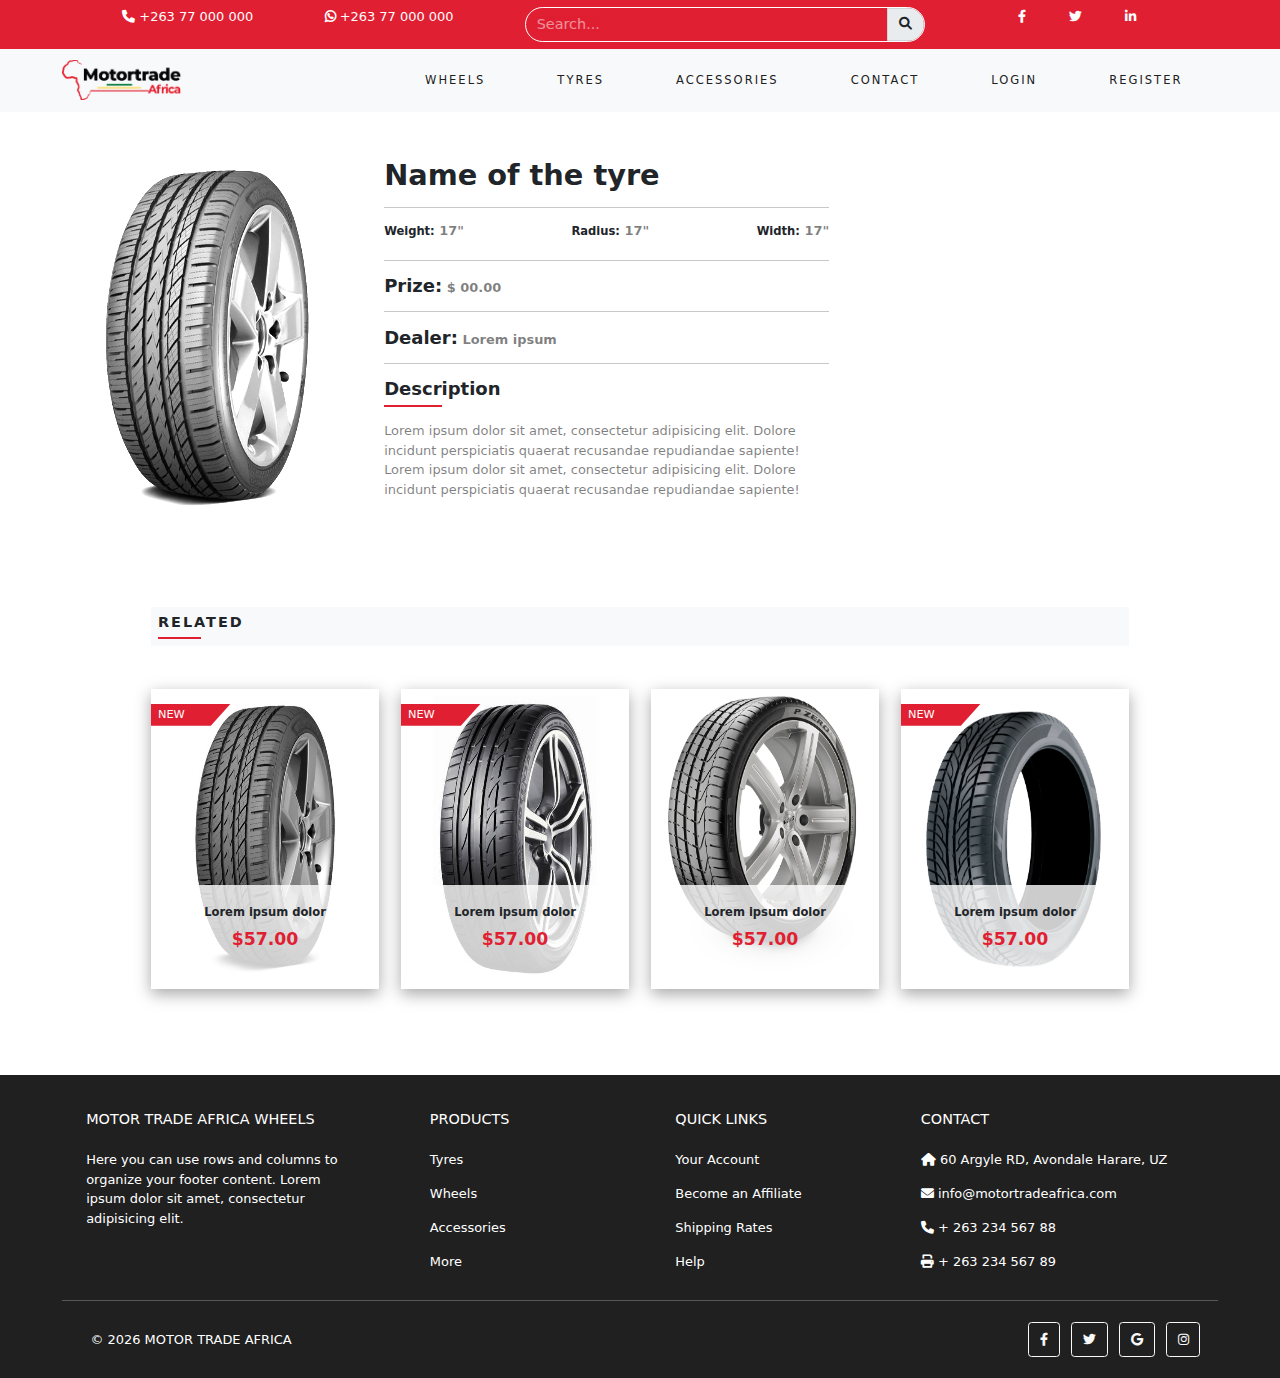
<file: product-detail.html>
<!DOCTYPE html>
<html lang="en">
<head>
    <meta charset="UTF-8">
    <title>Home</title>
    <link rel="stylesheet" href="assets/css/bootstrap.min.css">
    <link rel="stylesheet" href="assets/css/style.css">
    <script src="assets/js/bootstrap.bundle.min.js"></script>
    <script src="assets/js/jquery-3.6.0.min.js"></script>

    <!--    Animate CSS -->
    <link rel="stylesheet" href="https://cdnjs.cloudflare.com/ajax/libs/animate.css/3.7.0/animate.min.css">
    <!--    owlCarousel -->
    <link rel="stylesheet"
          href="https://cdnjs.cloudflare.com/ajax/libs/OwlCarousel2/2.3.4/assets/owl.carousel.min.css"/>
    <link rel="stylesheet"
          href="https://cdnjs.cloudflare.com/ajax/libs/OwlCarousel2/2.3.4/assets/owl.theme.default.css"/>
    <script src="https://cdnjs.cloudflare.com/ajax/libs/OwlCarousel2/2.3.4/owl.carousel.js"></script>

    <!--  Fontawesome  -->
    <link rel="stylesheet" href="https://cdnjs.cloudflare.com/ajax/libs/font-awesome/6.0.0/css/all.min.css"/>

    <!--    Google fonts -->
    <link rel="preconnect" href="https://fonts.googleapis.com">
    <link rel="preconnect" href="https://fonts.gstatic.com" crossorigin>
    <link href="https://fonts.googleapis.com/css2?family=Poppins:wght@100;200;300;400;500;600;700&display=swap" rel="stylesheet">

</head>
<body>
<div class="topbar-container fixed-top">
    <div class="container mb-0 pt-1" id="topbar">
        <div class="d-flex justify-content-evenly topbar py-1 mb-0">
            <a href="#" class="d-none d-sm-none d-md-block topbar-phone-link">
                <i class="fa fa-phone"></i>
                +263 77 000 000
            </a>
            <a href="#" class="d-none d-sm-none d-md-block topbar-phone-link">
                <i class="fa-brands fa-whatsapp fw-bold"></i>
                +263 77 000 000
            </a>

            <div class="input-group mb-1 search-group">
                <input type="text" class="form-control bg-transparent" placeholder="Search..." aria-label="search field"
                       aria-describedby="basic-search">
                <span class="input-group-text" id="basic-search"><i class="fa fa-search"></i></span>
            </div>

            <div class="social d-flex flex-row justify-content-evenly">
                <a href="#" class="d-none d-sm-none d-md-block topbar-phone-link mx-4"><i class="fa-brands fa-facebook-f"></i></a>
                <a href="#" class="d-none d-sm-none d-md-block topbar-phone-link mx-4"><i class="fa-brands fa-twitter"></i></a>
                <a href="#" class="d-none d-sm-none d-md-block topbar-phone-link mx-4"><i class="fa-brands fa-linkedin-in"></i></a>
            </div>

        </div>
    </div>

    <div class="bg-light mt-0">
        <div class="container py-0">
            <nav class="navbar navbar-expand-lg navbar-light bg-light">
                <div class="container-fluid">
                    <a class="navbar-brand logo" href="index.html">
                        <img src="assets/logos/logo.png" alt="logo">
                    </a>
                    <button class="navbar-toggler" type="button" data-bs-toggle="collapse" data-bs-target="#navbarNav"
                            aria-controls="navbarNav" aria-expanded="false" aria-label="Toggle navigation">
                        <span class="navbar-toggler-icon"></span>
                    </button>
                    <div class="collapse navbar-collapse" id="navbarNav">
                        <ul class="navbar-nav ms-auto">
                            <li class="nav-item">
                                <a class="nav-link active" href="#">Wheels</a>
                            </li>
                            <li class="nav-item">
                                <a class="nav-link" href="#">Tyres</a>
                            </li>
                            <li class="nav-item">
                                <a class="nav-link" href="#">Accessories</a>
                            </li>
                            <li class="nav-item">
                                <a class="nav-link" href="#" tabindex="-1">Contact</a>
                            </li>
                            <li class="nav-item">
                                <a class="nav-link" href="login.html" tabindex="-1">Login</a>
                            </li>
                            <li class="nav-item">
                                <a class="nav-link" href="register.html" tabindex="-1">Register</a>
                            </li>
                        </ul>
                    </div>
                </div>
            </nav>
        </div>
    </div>
</div>

<section class="section py-5" style="margin-top: 8rem;">
    <div class="container">
        <div class="row">
            <div class="col-md-8">
                <div class="row">
                    <div class="col-md-5">
                        <div class="image-holder">
                            <img src="assets/images/tyre-a.jpg" alt="">
                        </div>
                    </div>
                    <div class="col-md-7">
                        <h4 class="product-detail-name">Name of the tyre</h4>
                        <hr>
                       <div class="d-flex justify-content-between">
                           <h5 class="fw-bold sizes">Weight:<span class="text-black-50 fw-bold"> 17"</span></h5>
                           <h5 class="fw-bold sizes">Radius:<span class="text-black-50 fw-bold"> 17"</span></h5>
                           <h5 class="fw-bold sizes">Width:<span class="text-black-50 fw-bold"> 17"</span></h5>
                       </div>
                        <hr>
                        <h5 class="fw-bold">Prize:<span class="text-black-50 fw-bold"> $ 00.00</span></h5>
                        <hr>
                        <h5 class="fw-bold">Dealer:<span class="text-black-50 fw-bold"> Lorem ipsum</span></h5>
                        <hr>
                        <div class="description">
                         <h5 class="fw-bold">Description</h5>
                        </div>
                        <p class="my-4 text-black-50">
                            Lorem ipsum dolor sit amet, consectetur adipisicing elit. Dolore incidunt perspiciatis quaerat recusandae repudiandae sapiente!
                            Lorem ipsum dolor sit amet, consectetur adipisicing elit. Dolore incidunt perspiciatis quaerat recusandae repudiandae sapiente!
                        </p>


                    </div>
                </div>
            </div>
            <div class="col-md-4"></div>
        </div>
    </div>
</section>
<section class="featured py-5">
    <div class="container">
        <div class="row">
            <div class="col-md-10 mx-auto">
                <div class="bg-light d-block text-center mb-5 p-2">
                    <div class="d-flex justify-content-between flex-md-row flex-sm-column align-items-center">
                        <h4 class="default-h-four">Related</h4>
                    </div>
                </div>

                <!--        Products -->
                <div class="row my-3">
                    <div class="col-md-3">
                        <div class="tyre-card p-2" data-bs-toggle="tooltip" data-bs-placement="top"
                             title="Click to view more">
                            <a href="">
                                <img src="assets/images/tyre-a.jpg" alt="">
                            </a>

                            <h5 class="new small ps-2">NEW</h5>
                            <div class="product-detail d-flex justify-content-center align-items-center p-4 flex-column">
                                <h5 class="product-name">Lorem ipsum dolor</h5>
                                <p class="price">$57.00</p>
                            </div>
                        </div>
                    </div>

                    <div class="col-md-3">
                        <div class="tyre-card p-2" data-bs-toggle="tooltip" data-bs-placement="top"
                             title="Click to view more">
                            <a href="">
                                <img src="assets/images/tyre-b.jpg" alt="">
                            </a>

                            <h5 class="new small ps-2">NEW</h5>
                            <div class="product-detail d-flex justify-content-center align-items-center p-4 flex-column">
                                <h5 class="product-name">Lorem ipsum dolor</h5>
                                <p class="price">$57.00</p>
                            </div>
                        </div>
                    </div>

                    <div class="col-md-3">
                        <div class="tyre-card p-2" data-bs-toggle="tooltip" data-bs-placement="top"
                             title="Click to view more">
                            <a href="">
                                <img src="assets/images/tyre-c.png" alt="">
                            </a>

                            <div class="product-detail d-flex justify-content-center align-items-center p-4 flex-column">
                                <h5 class="product-name">Lorem ipsum dolor</h5>
                                <p class="price">$57.00</p>
                            </div>
                        </div>
                    </div>

                    <div class="col-md-3">
                        <div class="tyre-card p-2" data-bs-toggle="tooltip" data-bs-placement="top"
                             title="Click to view more">
                            <a href="">
                                <img src="assets/images/tyre-e.png" alt="">
                            </a>

                            <h5 class="new small ps-2">NEW</h5>
                            <div class="product-detail d-flex justify-content-center align-items-center p-4 flex-column">
                                <h5 class="product-name">Lorem ipsum dolor</h5>
                                <p class="price">$57.00</p>
                            </div>
                        </div>
                    </div>
                </div>
                <!--        Products -->
            </div>
        </div>
    </div>
</section>

<!-- Footer -->
<footer
        class="text-center text-lg-start text-white"
        style="background-color: #202020"
>
    <!-- Grid container -->
    <div class="container p-4 pb-0">
        <!-- Section: Links -->
        <section class="">
            <!--Grid row-->
            <div class="row">
                <!-- Grid column -->
                <div class="col-md-3 col-lg-3 col-xl-3 mx-auto mt-3">
                    <h6 class="text-uppercase mb-4 font-weight-bold">
                        Motor Trade Africa Wheels
                    </h6>
                    <p>
                        Here you can use rows and columns to organize your footer
                        content. Lorem ipsum dolor sit amet, consectetur adipisicing
                        elit.
                    </p>
                </div>
                <!-- Grid column -->

                <hr class="w-100 clearfix d-md-none" />

                <!-- Grid column -->
                <div class="col-md-2 col-lg-2 col-xl-2 mx-auto mt-3">
                    <h6 class="text-uppercase mb-4 font-weight-bold">Products</h6>
                    <p>
                        <a class="text-white">Tyres</a>
                    </p>
                    <p>
                        <a class="text-white">Wheels</a>
                    </p>
                    <p>
                        <a class="text-white">Accessories</a>
                    </p>
                    <p>
                        <a class="text-white">More</a>
                    </p>
                </div>
                <!-- Grid column -->

                <hr class="w-100 clearfix d-md-none" />

                <!-- Grid column -->
                <div class="col-md-3 col-lg-2 col-xl-2 mx-auto mt-3">
                    <h6 class="text-uppercase mb-4 font-weight-bold">Quick links</h6>
                    <p>
                        <a class="text-white">Your Account</a>
                    </p>
                    <p>
                        <a class="text-white">Become an Affiliate</a>
                    </p>
                    <p>
                        <a class="text-white">Shipping Rates</a>
                    </p>
                    <p>
                        <a class="text-white">Help</a>
                    </p>
                </div>

                <!-- Grid column -->
                <hr class="w-100 clearfix d-md-none" />

                <!-- Grid column -->
                <div class="col-md-4 col-lg-3 col-xl-3 mx-auto mt-3">
                    <h6 class="text-uppercase mb-4 font-weight-bold"> Contact</h6>
                    <p><i class="fas fa-home mr-3"></i> 60 Argyle RD, Avondale Harare, UZ</p>
                    <p><i class="fas fa-envelope mr-3"></i> info@motortradeafrica.com</p>
                    <p><i class="fas fa-phone mr-3"></i> + 263 234 567 88</p>
                    <p><i class="fas fa-print mr-3"></i> + 263 234 567 89</p>
                </div>
                <!-- Grid column -->
            </div>
            <!--Grid row-->
        </section>
        <!-- Section: Links -->

        <hr class="my-3">

        <!-- Section: Copyright -->
        <section class="p-3 pt-0">
            <div class="row d-flex align-items-center">
                <!-- Grid column -->
                <div class="col-md-7 col-lg-8 text-center text-md-start">
                    <!-- Copyright -->
                    <div class="p-3">
                        &copy; <script type="text/javascript">
                        document.write(new Date().getFullYear());
                    </script>
                        <a class="text-white" href="https://motortradeafrica.com/"
                        >MOTOR TRADE AFRICA</a>
                    </div>
                    <!-- Copyright -->
                </div>
                <!-- Grid column -->

                <!-- Grid column -->
                <div class="col-md-5 col-lg-4 ml-lg-0 text-center text-md-end">
                    <!-- Facebook -->
                    <a
                            class="btn btn-outline-light btn-floating m-1"
                            class="text-white"
                            role="button"
                    ><i class="fab fa-facebook-f"></i
                    ></a>

                    <!-- Twitter -->
                    <a
                            class="btn btn-outline-light btn-floating m-1"
                            class="text-white"
                            role="button"
                    ><i class="fab fa-twitter"></i
                    ></a>

                    <!-- Google -->
                    <a
                            class="btn btn-outline-light btn-floating m-1"
                            class="text-white"
                            role="button"
                    ><i class="fab fa-google"></i
                    ></a>

                    <!-- Instagram -->
                    <a
                            class="btn btn-outline-light btn-floating m-1"
                            class="text-white"
                            role="button"
                    ><i class="fab fa-instagram"></i
                    ></a>
                </div>
                <!-- Grid column -->
            </div>
        </section>
        <!-- Section: Copyright -->
    </div>
    <!-- Grid container -->
</footer>
<!-- Footer -->
<script src="assets/js/bootstrap.bundle.min.js"></script>
<script src="assets/js/custom.js"></script>

</body>
</html>
</file>
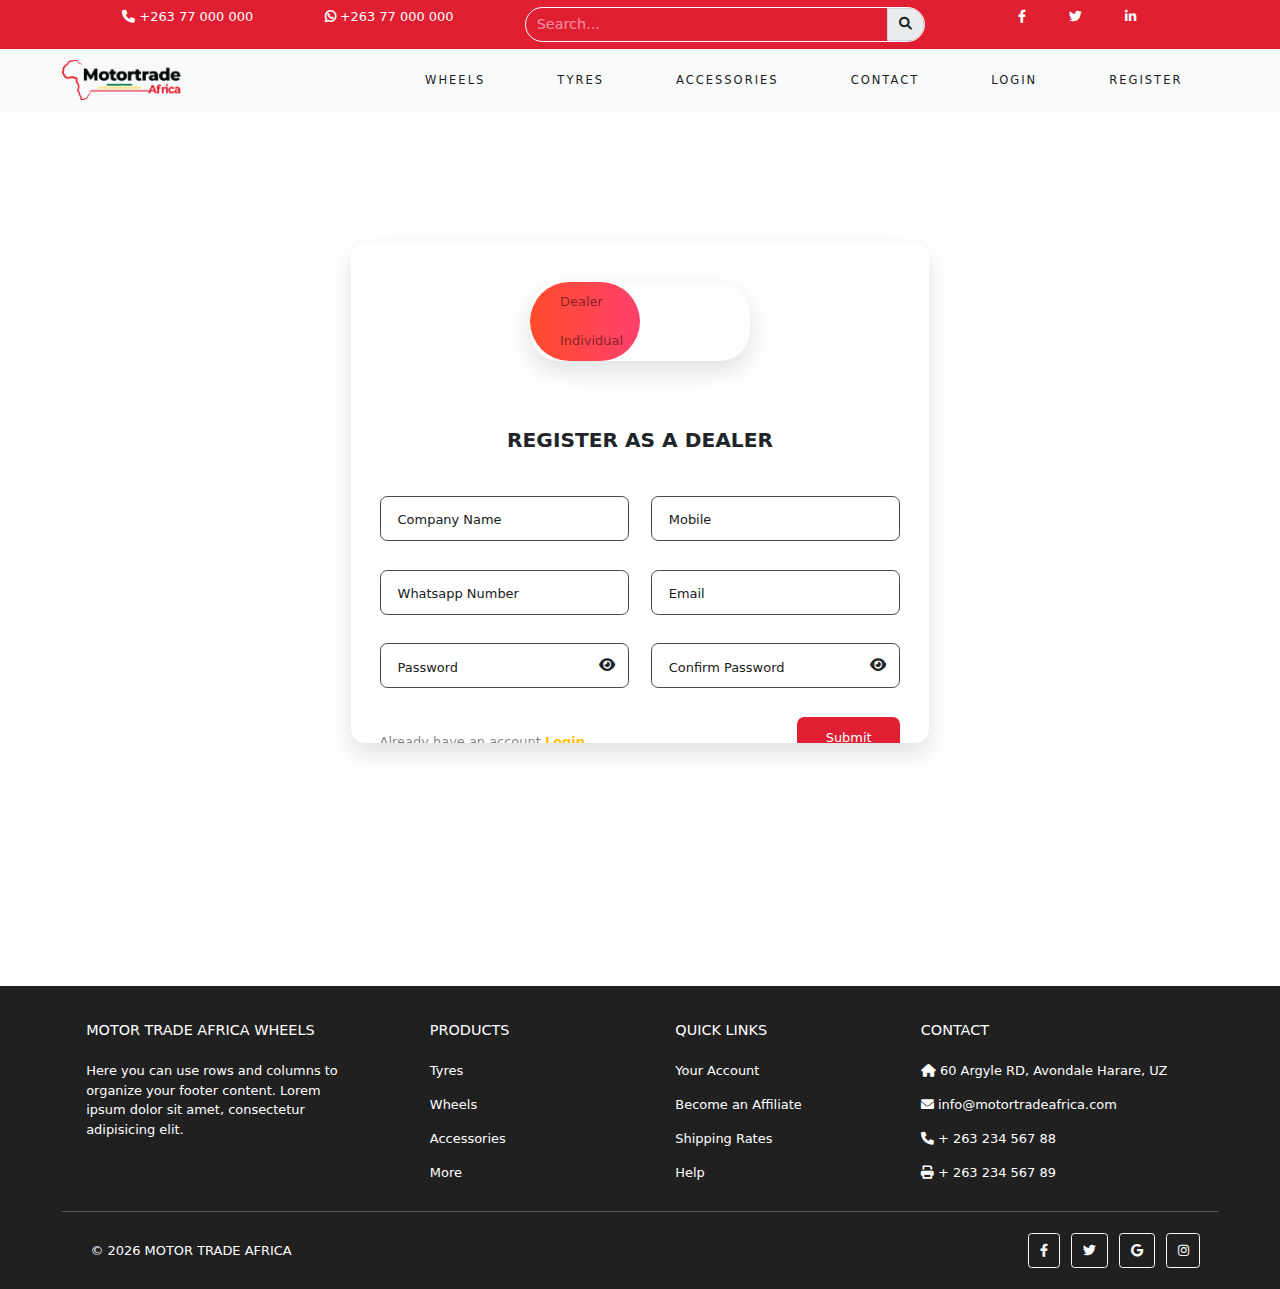
<file: register.html>
<!DOCTYPE html>
<html lang="en">
<head>
    <meta charset="UTF-8">
    <title>Home</title>
    <link rel="stylesheet" href="assets/css/bootstrap.min.css">
    <link rel="stylesheet" href="assets/css/style.css">
    <script src="assets/js/bootstrap.bundle.min.js"></script>
    <script src="assets/js/jquery-3.6.0.min.js"></script>

    <!--    Animate CSS -->
    <link rel="stylesheet" href="https://cdnjs.cloudflare.com/ajax/libs/animate.css/3.7.0/animate.min.css">
    <!--    owlCarousel -->
    <link rel="stylesheet"
          href="https://cdnjs.cloudflare.com/ajax/libs/OwlCarousel2/2.3.4/assets/owl.carousel.min.css"/>
    <link rel="stylesheet"
          href="https://cdnjs.cloudflare.com/ajax/libs/OwlCarousel2/2.3.4/assets/owl.theme.default.css"/>
    <script src="https://cdnjs.cloudflare.com/ajax/libs/OwlCarousel2/2.3.4/owl.carousel.js"></script>

    <!--  Fontawesome  -->
    <link rel="stylesheet" href="https://cdnjs.cloudflare.com/ajax/libs/font-awesome/6.0.0/css/all.min.css"/>

    <!--    Google fonts -->
    <link rel="preconnect" href="https://fonts.googleapis.com">
    <link rel="preconnect" href="https://fonts.gstatic.com" crossorigin>
    <link href="https://fonts.googleapis.com/css2?family=Poppins:wght@100;200;300;400;500;600;700&display=swap" rel="stylesheet">

</head>
<body>
<div class="topbar-container fixed-top">
    <div class="container mb-0 pt-1" id="topbar">
        <div class="d-flex justify-content-evenly topbar py-1 mb-0">
            <a href="#" class="d-none d-sm-none d-md-block topbar-phone-link">
                <i class="fa fa-phone"></i>
                +263 77 000 000
            </a>
            <a href="#" class="d-none d-sm-none d-md-block topbar-phone-link">
                <i class="fa-brands fa-whatsapp fw-bold"></i>
                +263 77 000 000
            </a>

            <div class="input-group mb-1 search-group">
                <input type="text" class="form-control bg-transparent" placeholder="Search..." aria-label="search field"
                       aria-describedby="basic-search">
                <span class="input-group-text" id="basic-search"><i class="fa fa-search"></i></span>
            </div>

            <div class="social d-flex flex-row justify-content-evenly">
                <a href="#" class="d-none d-sm-none d-md-block topbar-phone-link mx-4"><i class="fa-brands fa-facebook-f"></i></a>
                <a href="#" class="d-none d-sm-none d-md-block topbar-phone-link mx-4"><i class="fa-brands fa-twitter"></i></a>
                <a href="#" class="d-none d-sm-none d-md-block topbar-phone-link mx-4"><i class="fa-brands fa-linkedin-in"></i></a>
            </div>

        </div>
    </div>

    <div class="bg-light mt-0">
        <div class="container py-0">
            <nav class="navbar navbar-expand-lg navbar-light bg-light">
                <div class="container-fluid">
                    <a class="navbar-brand logo" href="index.html">
                        <img src="assets/logos/logo.png" alt="logo">
                    </a>
                    <button class="navbar-toggler" type="button" data-bs-toggle="collapse" data-bs-target="#navbarNav"
                            aria-controls="navbarNav" aria-expanded="false" aria-label="Toggle navigation">
                        <span class="navbar-toggler-icon"></span>
                    </button>
                    <div class="collapse navbar-collapse" id="navbarNav">
                        <ul class="navbar-nav ms-auto">
                            <li class="nav-item">
                                <a class="nav-link active" href="#">Wheels</a>
                            </li>
                            <li class="nav-item">
                                <a class="nav-link" href="#">Tyres</a>
                            </li>
                            <li class="nav-item">
                                <a class="nav-link" href="#">Accessories</a>
                            </li>
                            <li class="nav-item">
                                <a class="nav-link" href="#" tabindex="-1">Contact</a>
                            </li>
                            <li class="nav-item">
                                <a class="nav-link" href="login.html" tabindex="-1">Login</a>
                            </li>
                            <li class="nav-item">
                                <a class="nav-link" href="register.html" tabindex="-1">Register</a>
                            </li>
                        </ul>
                    </div>
                </div>
            </nav>
        </div>
    </div>
</div>

<section class="authentication my-5 d-flex justify-content-center align-items-center">
    <div class="container">
        <div class="row">
            <div class="col-md-6 mx-auto">
                <div class="form-box">
                    <div class="button-box">
                        <div id="movingBtn"></div>
                        <button type="button" class="toggle-btn text-black-50" onclick="company()">Dealer</button>
                        <button type="button" class="toggle-btn text-black-50" onclick="individual()">Individual</button>
                    </div>

                <form action="" class="auth-form" id="company">
                   <div class="text-center">
                       <h1 class="form_title text-uppercase">Register  as a Dealer</h1>
                   </div>

                    <div class="row">
                        <div class="col-md-6">
                            <div class="form_div">
                                <input type="text" class="form_input" placeholder="" id="name">
                                <label for="name" class="form_label">Company Name</label>
                            </div>
                        </div>

                        <div class="col-md-6">
                            <div class="form_div">
                                <input type="text" class="form_input" placeholder="" id="mobile">
                                <label for="mobile" class="form_label">Mobile</label>
                            </div>
                        </div>

                        <div class="col-md-6">
                            <div class="form_div">
                                <input type="text" class="form_input" placeholder="" id="wa-mobile">
                                <label for="wa-num" class="form_label">Whatsapp Number</label>
                            </div>
                        </div>

                        <div class="col-md-6">
                            <div class="form_div">
                                <input type="text" class="form_input" placeholder="" id="email">
                                <label for="email" class="form_label">Email</label>
                            </div>
                        </div>

                        <div class="col-md-6">
                            <div class="form_div">
                                <input type="password" class="form_input" placeholder="" id="password" name="password">
                                <label for="password" class="form_label">Password</label>
                                <span>
                                    <i id="review" class="fa fa-eye" onclick="togglePW()" aria-hidden="true"></i>
                                </span>
                            </div>
                        </div>

                        <div class="col-md-6">
                            <div class="form_div">
                                <input type="text" class="form_input" placeholder="" name="confirmPassword" id="password-confirm">
                                <label for="password-confirm" class="form_label">Confirm Password</label>
                                <span>
                                    <i id="reviewer" class="fa fa-eye" onclick="togglePWD()" aria-hidden="true"></i>
                                </span>
                            </div>
                        </div>
                    </div>

                   <div class="d-flex justify-content-between align-items-center  flex-md-row flex-column-reverse">
                      <span class="text-black-50">Already have an account <a href="login.html" class="text-warning fw-bold">Login</a></span>
                       <button type="submit" class="auth-form-button mb-2">Submit</button>
                   </div>
                </form>
                <form action="" class="auth-form" id="individual">
                    <div class="text-center">
                        <h1 class="form_title text-uppercase">Register  as an individual</h1>
                    </div>

                    <div class="row">
                        <div class="col-md-6">
                            <div class="form_div">
                                <input type="text" class="form_input" placeholder="" id="i-name">
                                <label for="i-name" class="form_label">Full name</label>
                            </div>
                        </div>

                        <div class="col-md-6">
                            <div class="form_div">
                                <input type="text" class="form_input" placeholder="" id="i-mobile">
                                <label for="i-mobile" class="form_label">Mobile</label>
                            </div>
                        </div>

                        <div class="col-md-6">
                            <div class="form_div">
                                <input type="text" class="form_input" placeholder="" id="wa-num">
                                <label for="wa-num" class="form_label">Whatsapp Number</label>
                            </div>
                        </div>

                        <div class="col-md-6">
                            <div class="form_div">
                                <input type="text" class="form_input" placeholder="" id="i-email">
                                <label for="i-email" class="form_label">Email</label>
                            </div>
                        </div>

                        <div class="col-md-6">
                            <div class="form_div">
                                <input type="password" class="form_input" placeholder="" id="i-password" name="i-password">
                                <label for="i-password" class="form_label">Password</label>
                                <span>
                                    <i id="i-review" class="fa fa-eye" onclick="togglePWDI()" aria-hidden="true"></i>
                                </span>
                            </div>
                        </div>

                        <div class="col-md-6">
                            <div class="form_div">
                                <input type="text" class="form_input" placeholder="" id="passwordConfirm" name="passwordConfirm">
                                <label for="passwordConfirm" class="form_label">Confirm Password</label>
                                <span>
                                    <i id="i-reviewer" class="fa fa-eye" onclick="toggleIPWD()" aria-hidden="true"></i>
                                </span>
                            </div>
                        </div>
                    </div>

                    <div class="d-flex justify-content-between align-items-center  flex-md-row flex-column-reverse">
                        <span class="text-black-50">Already have an account <a href="login.html" class="text-warning fw-bold">Login</a></span>
                        <button type="submit" class="auth-form-button mb-2">Submit</button>
                    </div>
                </form>
                </div>
            </div>
        </div>
    </div>
</section>

<!-- Footer -->
<footer
        class="text-center text-lg-start text-white"
        style="background-color: #202020"
>
    <!-- Grid container -->
    <div class="container p-4 pb-0">
        <!-- Section: Links -->
        <section class="">
            <!--Grid row-->
            <div class="row">
                <!-- Grid column -->
                <div class="col-md-3 col-lg-3 col-xl-3 mx-auto mt-3">
                    <h6 class="text-uppercase mb-4 font-weight-bold">
                        Motor Trade Africa Wheels
                    </h6>
                    <p>
                        Here you can use rows and columns to organize your footer
                        content. Lorem ipsum dolor sit amet, consectetur adipisicing
                        elit.
                    </p>
                </div>
                <!-- Grid column -->

                <hr class="w-100 clearfix d-md-none" />

                <!-- Grid column -->
                <div class="col-md-2 col-lg-2 col-xl-2 mx-auto mt-3">
                    <h6 class="text-uppercase mb-4 font-weight-bold">Products</h6>
                    <p>
                        <a class="text-white">Tyres</a>
                    </p>
                    <p>
                        <a class="text-white">Wheels</a>
                    </p>
                    <p>
                        <a class="text-white">Accessories</a>
                    </p>
                    <p>
                        <a class="text-white">More</a>
                    </p>
                </div>
                <!-- Grid column -->

                <hr class="w-100 clearfix d-md-none" />

                <!-- Grid column -->
                <div class="col-md-3 col-lg-2 col-xl-2 mx-auto mt-3">
                    <h6 class="text-uppercase mb-4 font-weight-bold">Quick links</h6>
                    <p>
                        <a class="text-white">Your Account</a>
                    </p>
                    <p>
                        <a class="text-white">Become an Affiliate</a>
                    </p>
                    <p>
                        <a class="text-white">Shipping Rates</a>
                    </p>
                    <p>
                        <a class="text-white">Help</a>
                    </p>
                </div>

                <!-- Grid column -->
                <hr class="w-100 clearfix d-md-none" />

                <!-- Grid column -->
                <div class="col-md-4 col-lg-3 col-xl-3 mx-auto mt-3">
                    <h6 class="text-uppercase mb-4 font-weight-bold"> Contact</h6>
                    <p><i class="fas fa-home mr-3"></i> 60 Argyle RD, Avondale Harare, UZ</p>
                    <p><i class="fas fa-envelope mr-3"></i> info@motortradeafrica.com</p>
                    <p><i class="fas fa-phone mr-3"></i> + 263 234 567 88</p>
                    <p><i class="fas fa-print mr-3"></i> + 263 234 567 89</p>
                </div>
                <!-- Grid column -->
            </div>
            <!--Grid row-->
        </section>
        <!-- Section: Links -->

        <hr class="my-3">

        <!-- Section: Copyright -->
        <section class="p-3 pt-0">
            <div class="row d-flex align-items-center">
                <!-- Grid column -->
                <div class="col-md-7 col-lg-8 text-center text-md-start">
                    <!-- Copyright -->
                    <div class="p-3">
                        &copy; <script type="text/javascript">
                        document.write(new Date().getFullYear());
                    </script>
                        <a class="text-white" href="https://motortradeafrica.com/"
                        >MOTOR TRADE AFRICA</a>
                    </div>
                    <!-- Copyright -->
                </div>
                <!-- Grid column -->

                <!-- Grid column -->
                <div class="col-md-5 col-lg-4 ml-lg-0 text-center text-md-end">
                    <!-- Facebook -->
                    <a
                            class="btn btn-outline-light btn-floating m-1"
                            class="text-white"
                            role="button"
                    ><i class="fab fa-facebook-f"></i
                    ></a>

                    <!-- Twitter -->
                    <a
                            class="btn btn-outline-light btn-floating m-1"
                            class="text-white"
                            role="button"
                    ><i class="fab fa-twitter"></i
                    ></a>

                    <!-- Google -->
                    <a
                            class="btn btn-outline-light btn-floating m-1"
                            class="text-white"
                            role="button"
                    ><i class="fab fa-google"></i
                    ></a>

                    <!-- Instagram -->
                    <a
                            class="btn btn-outline-light btn-floating m-1"
                            class="text-white"
                            role="button"
                    ><i class="fab fa-instagram"></i
                    ></a>
                </div>
                <!-- Grid column -->
            </div>
        </section>
        <!-- Section: Copyright -->
    </div>
    <!-- Grid container -->
</footer>
<!-- Footer -->
<script src="assets/js/bootstrap.bundle.min.js"></script>
<script src="assets/js/custom.js"></script>

</body>
</html>
</file>
<file: assets/css/style.css>
*{
    outline: none !important;
    font-size: .9rem;
}
:root {
    --company-red-color: hsl(354, 76%, 50%);
    --company-yellow-color: hsl(47, 95%, 70%);
    --company-green-color: hsl(148, 81%, 27%);
    --defaut-text-color: #202020;
    --lite-text-color: #484848;
}
html {
    font-family: 'Poppins', sans-serif;
}
/***** Re-usable Styles ****/
a{
    text-decoration: none;
    color: inherit;
}
input:focus,
select:focus {
    box-shadow: none;
}

.container {
    max-width: 1200px;
}
.heading-block {
    background: #000;
}
/***** End Re-usable Styles ****/

.topbar-container {
    background: var(--company-red-color);
    transition: .3s;
}
.topbar {
    color: #fff;
}
.topbar a:hover {
    color: var(--defaut-text-color);
}
.topbar .search-group {
    max-width: 400px;
    overflow: hidden;
    border-radius: 25px;
    border: 1px solid #fff;
}
.topbar .search-group input {
    -moz-border-radius-topleft: 25px;
    -moz-border-radius-bottomleft: 25px;
    color: #fff;
    border: none !important;
}
.topbar .search-group input:focus {
    box-shadow: none !important;
    outline: none !important;
}
.topbar .search-group input::placeholder {
    color: #fff;
    opacity: .5;
}
.hide-topbar {
    display: none;
}
/******* Navbar *******/
.logo img {
    width: 120px;
}
.navbar-nav .nav-item {
    margin: auto 2rem;
}
.navbar-nav .nav-item .nav-link {
    color: var(--defaut-text-color);
    text-transform: uppercase;
    font-size: .8rem;
    display: inline-block;
    position: relative;
    font-weight: 400;
    letter-spacing: 2px;
}
.navbar-nav .nav-item .nav-link:after {
    content: '';
    position: absolute;
    width: 100%;
    transform: scaleX(0);
    height: 2px;
    bottom: 0;
    left: 0;
    background-color: var(--company-red-color);
    transform-origin: bottom right;
    transition: transform 0.25s ease-out;
}

.navbar-nav .nav-item .nav-link:hover:after {
    transform: scaleX(1);
    transform-origin: bottom left;
}
/******* End Navbar *******/

/******* Hero CSS *******/
.carousel-item {
    height: 50vh;
    position: relative;
}
.carousel-item img {
    width: 100%;
    height: 100%;
    object-fit: cover;
}
.carousel-item .cover {
    position: absolute;
    top: 0;
    left: 0;
    width: 100%;
    height: 100%;
    background: rgba(0, 0, 0, .6);
    display: flex;
    align-items: center;
}
.carousel-item .carousel-caption {
    padding-bottom: 10%;
}
.carousel-item .carousel-caption h5 {
    font-weight: 700;
    font-size: 1.8rem;
}
.carousel-item .button {
    background: var(--company-red-color);
    padding: .3rem 3rem;
    border-radius: 25px;
    box-shadow: rgba(255, 255, 255, 0.2) 0px 5px 15px;
}
    /******* Hero CSS *******/



/**** Search Section ****/
#search-section {
    box-shadow: 0 10px 25px rgba(92, 99, 105, .2);
}
.search-card {
    margin-bottom: 2rem;
}
#tyre-by-size select,
#rim-by-size select,
#tyre-by-vehicle select,
#rim-by-vehicle select {
    border-radius: 25px;
    margin-bottom: 1rem;
}
#tyre-by-size select:focus,
#rim-by-size select:focus,
#tyre-by-vehicle select:focus,
#rim-by-vehicle select:focus {
    box-shadow: none;
    outline: none;
    border: 2px solid var(--company-yellow-color);
}
#tyre-by-size button,
#rim-by-size button,
#rim-by-vehicle button,
#tyre-by-vehicle button {
    background: var(--company-red-color);
    padding: .3rem 3rem;
    border-radius: 25px;
    box-shadow: rgba(255, 255, 255, 0.2) 0 5px 15px;
    color: #fff;
}
/**** End Search Field ****/
.featured .default-h-four {
    font-weight: 700;
    letter-spacing: 2px;
    position: relative;
}
.featured .default-h-four:after {
    content: '';
    position: absolute;
    width: 50%;
    height: 2px;
    bottom: -.5rem;
    left: 0;
    background-color: var(--company-red-color);
}

/**** Search Field Default *****/
.product-search {
    max-width: 400px;
    overflow: hidden;
    border-radius: 25px;
    border: 1px solid var(--defaut-text-color);
}
.product-search input {
    -moz-border-radius-topleft: 25px;
    -moz-border-radius-bottomleft: 25px;
    color: var(--defaut-text-color);
    border: none !important;
}
.product-search input:focus {
    box-shadow: none !important;
    outline: none !important;
}
.product-search input::placeholder {
    color: var(--defaut-text-color);
    font-size: .8rem;
    opacity: .5;
}
.product-search span {
    background: #fff;
    border: none;
}
.tyre-size h4, .wheel-size h4, .vehicle h4  {
    font-size: .9rem;
    font-weight: 600;
    text-transform: uppercase;
}
/**** Search Field Default *****/


/**** Sort *****/
#sort {
    max-width: 300px;
    border-radius: unset;
    background: transparent;
}
#sort option {
    font-size: .8rem;

}
#sort:focus {
    box-shadow: none !important;
    border: 1px solid var(--company-yellow-color);
}
.default-h-four {
    text-transform: uppercase;
    font-weight: 600;
    font-size: 1rem;
}
/**** End Sort *****/

/**** Product  card ****/
.tyre-card {
    width: 100%;
    height: 300px;
    box-shadow: rgba(0, 0, 0, 0.35) 0px 5px 15px;
    position: relative;
    margin-bottom: 2rem;
}
.tyre-card img {
    width: 100%;
    height: 100%;
}
.new {
    position: absolute;
    top: 1rem;
    left: 0;
    width: 80px;
    background: var(--company-red-color);
    color: #fff;
    padding: .3rem 0 .3rem .3rem;
    -webkit-clip-path: polygon(0 0, 100% 0, 100% 0, 75% 100%, 0% 100%);
    clip-path: polygon(0 0, 100% 0, 100% 0, 75% 100%, 0% 100%);
}
.product-detail {
    position: absolute;
    bottom: 0;
    left: 0;
    width: 100%;
    background: rgba(255, 255, 255, .8);
}
.product-detail h5 {
    font-weight: 700;
    font-size: .8rem;
}
.product-detail .price {
    font-size: 1.2rem;
    font-weight: 700;
    color: var(--company-red-color);
}
span.page {
    border: 1px solid var(--defaut-text-color);
    height: 40px;
    width: 40px;
    margin: .2rem;
    border-radius: 50%;
    text-align: center;
    padding: .4rem .8rem;
    background: var(--company-red-color);
    color: #fff;
    transition: .3s;
}
span.page:hover {
    color: var(--company-red-color);
    background: #fff;
}
button.page {
    box-shadow: none;
    background: transparent;
    border: 1px solid var(--defaut-text-color);
    height: 40px;
    width: 40px;
    margin: .2rem;
    border-radius: 50%;
    text-align: center;
    padding: .4rem .8rem;
    background: var(--company-red-color);
    color: #fff;
    transition: .3s;
}

/**** Spares Section ****/
#spares .default-h-four {
    font-weight: 700;
    letter-spacing: 2px;
    position: relative;
}
#spares .default-h-four:after {
    content: '';
    position: absolute;
    width: 50%;
    height: 2px;
    bottom: -.5rem;
    left: 0;
    background-color: var(--company-red-color);
}
.product-item {
    border: 1px solid rgb(219, 219, 219);
}
.product-img {
    position: relative;
    overflow: hidden;
}
.btns {
    position: absolute;
    left: 0;
    bottom: -100%;
    font-size: 15px;
    font-weight: 300;
    transition: all .3s ease-in-out;
}
.btns button {
    border: none;
    background: rgb(39, 39, 39);
    color: #fff;
    transition: all .3s ease-in-out;
}
.btns button:hover {
    color: var(--company-red-color);
}
.product-img:hover .btns{
    bottom: 0;
}
.heart-icon {
    position: absolute;
    top: 16px;
    right: 15px;
    font-size: 18px;
}
.product-type {
    font-size: 13px;
    opacity: .8;
}
.product-name {
    transition: all .3s ease-in-out;
    font-weight: 600;
}
.product-name:hover {
    color: var(--company-red-color) !important;
}
.product-price {
    color: var(--company-red-color);
    font-size: 18px;
    font-weight: 600;
}
.rating {
    font-size: 13px;
    color: var(--company-yellow-color);
}
button.owl-next, button.owl-prev {
    height: 15px;
    width: 15px;
    border-radius: 50%;
}

/***** Auth Form ****/
.form-box {
    max-width: 600px;
    height: 500px;
    position: relative;
    box-shadow: 0 10px 25px rgba(92, 99, 105, .2);
    border-radius: 1rem;
    padding: 2rem 1rem;
    overflow: hidden;
}
.button-box {
    width: 220px;
    border-radius: 30px;
    background: #fdfdfd;
    position: relative;
    box-shadow: 0 10px 25px rgba(92, 99, 105, .2);
    margin: 10px auto;
}
.toggle-btn {
    padding: 10px 30px;
    cursor: pointer;
    background: transparent;
    border: 0;
    outline: none;
    position: relative;
    font-weight: 500;

}
#movingBtn {
    top: 0;
    left: 0;
    position: absolute;
    width: 110px;
    height: 100%;
    background: linear-gradient(to right, #ff4b2b, #ff416c);
    border-radius: 50px;
    transition: .5s;
}
#company {
    position: absolute;
    left: 0;
    transition: .5s;
}
#individual {
    position: absolute;
    left: 600px;
    transition: .5s;
}
.authentication {
    height: 100vh;
}
.auth-form {
    max-width: 600px;
    width: 100%;
    padding: 4rem 2rem;
}
#login-form {
    max-width: 360px;
    width: 100%;
    border-radius: 1rem;
    box-shadow: 0 10px 25px rgba(92, 99, 105, .2);
}
.authentication form a:hover {
    color: #444 !important;
}
.form_title {
    font-weight: 600;
    font-size: 1.4rem;
    margin-bottom: 3rem;
}
.form_div {
    position: relative;
    height: 45px;
    margin-bottom: 2rem;
}
.form_input {
    position: absolute;
    top: 0;
    left: 0;
    width: 100%;
    height: 100%;
    font-size: .9rem;
    border: 1px solid var(--lite-text-color);
    border-radius: .5rem;
    outline: none;
    padding: 1rem;
    background: none;
    z-index: 1;
}
.form_label {
    position: absolute;
    left: 1rem;
    top: 1rem;
    padding: 0 .25rem;
    background-color: #fff;
    color: var(--defaut-text-color);
    transition: .3s;
}
.auth-form-button {
    display: block;
    padding: .75rem 2rem;
    outline: none;
    border: none;
    background-color: var(--company-red-color);
    color: #fff;
    transition: .3s;
    border-radius: .5rem;
}
.auth-form-button:hover {
    box-shadow: 0 10px 36px rgba(0, 0, 0, .15);
}
.form_input:focus {
    border: 1px solid var(--company-green-color);
}
.form_input:focus + .form_label {
    top: -.8rem;
    left: .8rem;
    color: var(--company-green-color);
    font-size: .8rem;
    font-weight: 500;
    z-index: 10;
}
.form_input:not(:placeholder-shown).form_input:not(:focus) + .form_label {
    top: -.8rem;
    color: var(--company-green-color);
    font-size: .8rem;
    font-weight: 500;
    z-index: 10;
  }
.form_div span {
    position: absolute;
    right: 1rem;
    top: 50%;
    transform: translate(0, -50%);
    cursor: pointer;
    z-index: 2;
}
.form_div span .fa {
    font-size: 1rem;
}
/**** Detail Page *****/
.product-detail-name {
    font-size: 2rem;
    text-transform: initial;
    font-weight: 700;
}
.sizes {
    font-size: .8rem;
}
.image-holder {
    width: 100%;
    height: 100%;
    overflow: hidden;
}

.image-holder img {
    transform-origin: 50% 65%;
    transition: transform 5s, filter 3s ease-in-out;
    filter: brightness(150%);
    width: 100%;
    height: 100%;
}

/* The Transformation */
.image-holder:hover img {
    filter: brightness(100%);
    transform: scale(3);
}
.description h5 {
    position: relative;
    width: fit-content;
}
.description h5:after {
    content: '';
    position: absolute;
    width: 50%;
    height: 2px;
    bottom: -.5rem;
    left: 0;
    background-color: var(--company-red-color);
}

/**** Media Queries ****/
@media (max-width: 768px) {
    .authentication {
        height: 120vh;
    }
    .form-box {
        height: 100vh;
    }
}
</file>
